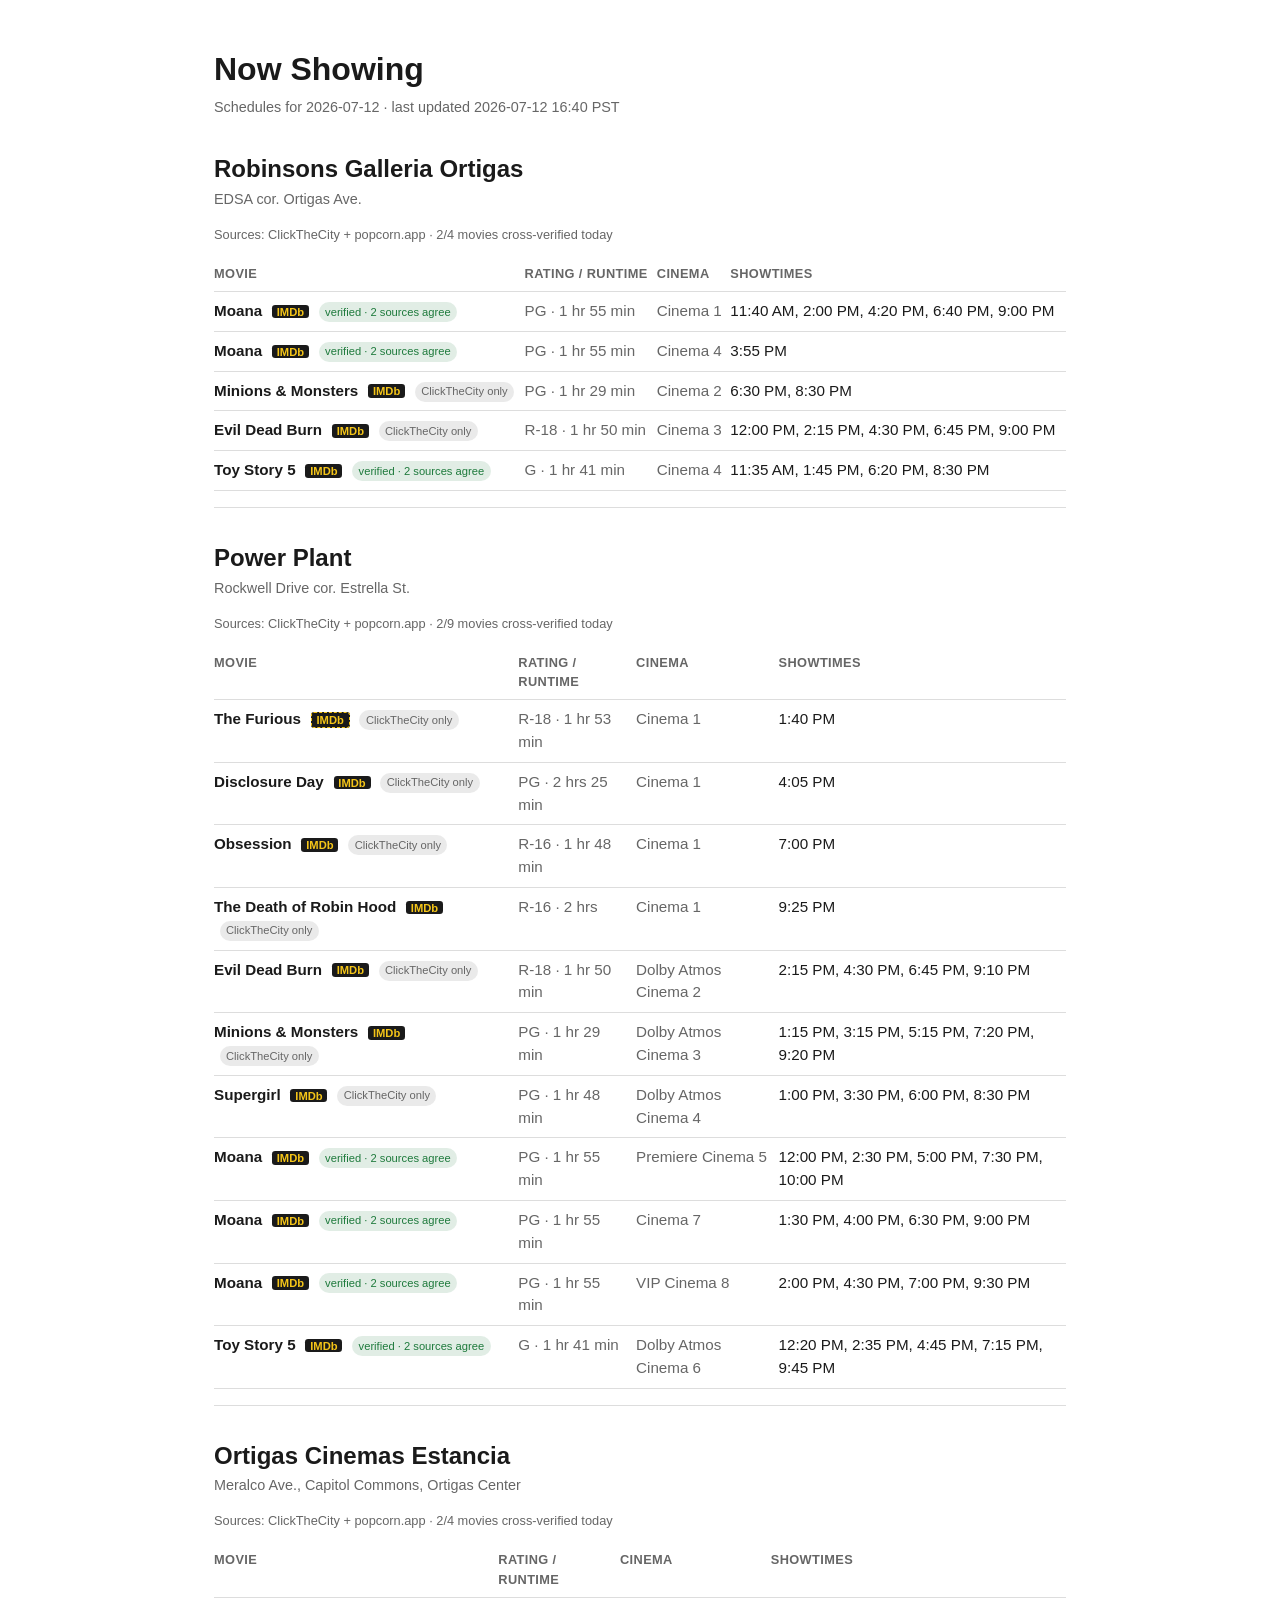
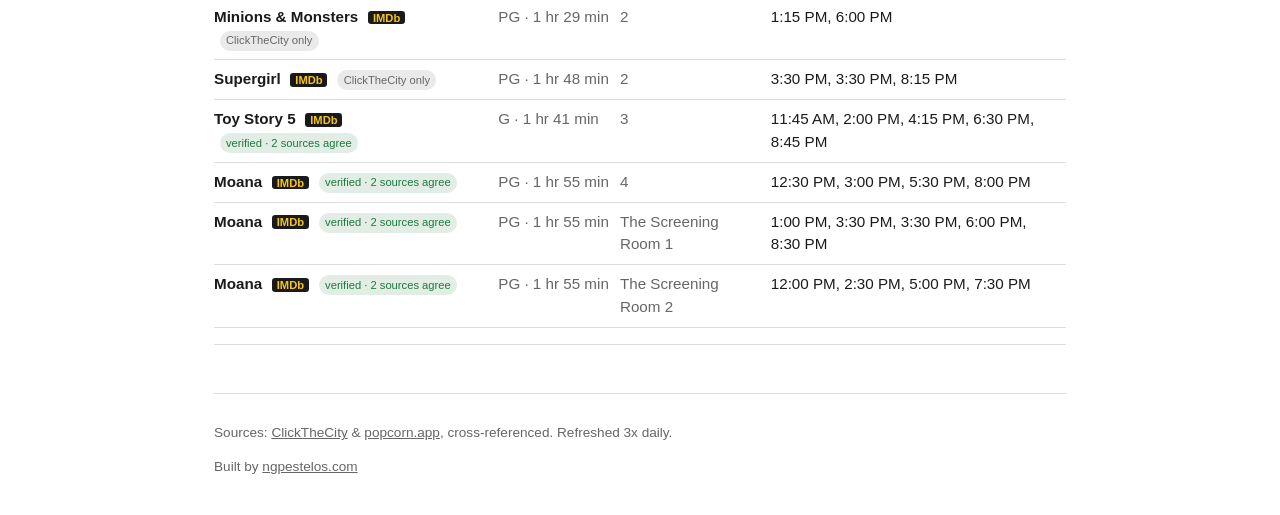
<file: index.html>
<!doctype html>
<html lang="en">
<head>
<meta charset="utf-8">
<meta name="viewport" content="width=device-width, initial-scale=1">
<title>Now Showing — Metro Manila</title>
<link rel="stylesheet" href="style.css">
</head>
<body>
<header>
  <h1>Now Showing</h1>
  <p class="updated">Schedules for 2026-07-12 &middot; last updated 2026-07-12 16:40 PST</p>
</header>
<main>

    <section class="theater">
      <h2>Robinsons Galleria Ortigas</h2>
      <p class="address">EDSA cor. Ortigas Ave.</p>
      <p class="source-note">Sources: ClickTheCity + popcorn.app &middot; 2/4 movies cross-verified today</p>
      <table>
        <thead><tr><th>Movie</th><th>Rating / Runtime</th><th>Cinema</th><th>Showtimes</th></tr></thead>
        <tbody>
        <tr><td class="title" data-label="Movie">Moana <a class="imdb-link" href="https://www.imdb.com/title/tt27419466/" target="_blank" rel="noopener" title="View on IMDb">IMDb</a> <span class="badge badge-verified" title="Upcoming showtimes match on both sources (4 earlier showtimes already passed)">verified &middot; 2 sources agree</span></td><td class="meta" data-label="Rating / Runtime">PG &middot; 1 hr 55 min</td><td class="cinema" data-label="Cinema">Cinema 1</td><td class="showtimes" data-label="Showtimes">11:40 AM, 2:00 PM, 4:20 PM, 6:40 PM, 9:00 PM</td></tr>
<tr><td class="title" data-label="Movie">Moana <a class="imdb-link" href="https://www.imdb.com/title/tt27419466/" target="_blank" rel="noopener" title="View on IMDb">IMDb</a> <span class="badge badge-verified" title="Upcoming showtimes match on both sources (4 earlier showtimes already passed)">verified &middot; 2 sources agree</span></td><td class="meta" data-label="Rating / Runtime">PG &middot; 1 hr 55 min</td><td class="cinema" data-label="Cinema">Cinema 4</td><td class="showtimes" data-label="Showtimes">3:55 PM</td></tr>
<tr><td class="title" data-label="Movie">Minions &amp; Monsters <a class="imdb-link" href="https://www.imdb.com/title/tt32890033/" target="_blank" rel="noopener" title="View on IMDb">IMDb</a> <span class="badge badge-unverified" title="Not listed on popcorn.app">ClickTheCity only</span></td><td class="meta" data-label="Rating / Runtime">PG &middot; 1 hr 29 min</td><td class="cinema" data-label="Cinema">Cinema 2</td><td class="showtimes" data-label="Showtimes">6:30 PM, 8:30 PM</td></tr>
<tr><td class="title" data-label="Movie">Evil Dead Burn <a class="imdb-link" href="https://www.imdb.com/title/tt31170389/" target="_blank" rel="noopener" title="View on IMDb">IMDb</a> <span class="badge badge-unverified" title="Not listed on popcorn.app">ClickTheCity only</span></td><td class="meta" data-label="Rating / Runtime">R-18 &middot; 1 hr 50 min</td><td class="cinema" data-label="Cinema">Cinema 3</td><td class="showtimes" data-label="Showtimes">12:00 PM, 2:15 PM, 4:30 PM, 6:45 PM, 9:00 PM</td></tr>
<tr><td class="title" data-label="Movie">Toy Story 5 <a class="imdb-link" href="https://www.imdb.com/title/tt29355505/" target="_blank" rel="noopener" title="View on IMDb">IMDb</a> <span class="badge badge-verified" title="Upcoming showtimes match on both sources (2 earlier showtimes already passed)">verified &middot; 2 sources agree</span></td><td class="meta" data-label="Rating / Runtime">G &middot; 1 hr 41 min</td><td class="cinema" data-label="Cinema">Cinema 4</td><td class="showtimes" data-label="Showtimes">11:35 AM, 1:45 PM, 6:20 PM, 8:30 PM</td></tr>
        </tbody>
      </table>
      
    </section>
    
    <section class="theater">
      <h2>Power Plant</h2>
      <p class="address">Rockwell Drive cor. Estrella St.</p>
      <p class="source-note">Sources: ClickTheCity + popcorn.app &middot; 2/9 movies cross-verified today</p>
      <table>
        <thead><tr><th>Movie</th><th>Rating / Runtime</th><th>Cinema</th><th>Showtimes</th></tr></thead>
        <tbody>
        <tr><td class="title" data-label="Movie">The Furious <a class="imdb-link imdb-ambiguous" href="https://www.imdb.com/title/tt33311069/" target="_blank" rel="noopener" title="Best guess — multiple IMDb entries share this title">IMDb</a> <span class="badge badge-unverified" title="Not listed on popcorn.app">ClickTheCity only</span></td><td class="meta" data-label="Rating / Runtime">R-18 &middot; 1 hr 53 min</td><td class="cinema" data-label="Cinema">Cinema 1</td><td class="showtimes" data-label="Showtimes">1:40 PM</td></tr>
<tr><td class="title" data-label="Movie">Disclosure Day <a class="imdb-link" href="https://www.imdb.com/title/tt15047880/" target="_blank" rel="noopener" title="View on IMDb">IMDb</a> <span class="badge badge-unverified" title="Not listed on popcorn.app">ClickTheCity only</span></td><td class="meta" data-label="Rating / Runtime">PG &middot; 2 hrs 25 min</td><td class="cinema" data-label="Cinema">Cinema 1</td><td class="showtimes" data-label="Showtimes">4:05 PM</td></tr>
<tr><td class="title" data-label="Movie">Obsession <a class="imdb-link" href="https://www.imdb.com/title/tt37287335/" target="_blank" rel="noopener" title="View on IMDb">IMDb</a> <span class="badge badge-unverified" title="Not listed on popcorn.app">ClickTheCity only</span></td><td class="meta" data-label="Rating / Runtime">R-16 &middot; 1 hr 48 min</td><td class="cinema" data-label="Cinema">Cinema 1</td><td class="showtimes" data-label="Showtimes">7:00 PM</td></tr>
<tr><td class="title" data-label="Movie">The Death of Robin Hood <a class="imdb-link" href="https://www.imdb.com/title/tt32273171/" target="_blank" rel="noopener" title="View on IMDb">IMDb</a> <span class="badge badge-unverified" title="Not listed on popcorn.app">ClickTheCity only</span></td><td class="meta" data-label="Rating / Runtime">R-16 &middot; 2 hrs</td><td class="cinema" data-label="Cinema">Cinema 1</td><td class="showtimes" data-label="Showtimes">9:25 PM</td></tr>
<tr><td class="title" data-label="Movie">Evil Dead Burn <a class="imdb-link" href="https://www.imdb.com/title/tt31170389/" target="_blank" rel="noopener" title="View on IMDb">IMDb</a> <span class="badge badge-unverified" title="Not listed on popcorn.app">ClickTheCity only</span></td><td class="meta" data-label="Rating / Runtime">R-18 &middot; 1 hr 50 min</td><td class="cinema" data-label="Cinema">Dolby Atmos Cinema 2</td><td class="showtimes" data-label="Showtimes">2:15 PM, 4:30 PM, 6:45 PM, 9:10 PM</td></tr>
<tr><td class="title" data-label="Movie">Minions &amp; Monsters <a class="imdb-link" href="https://www.imdb.com/title/tt32890033/" target="_blank" rel="noopener" title="View on IMDb">IMDb</a> <span class="badge badge-unverified" title="Not listed on popcorn.app">ClickTheCity only</span></td><td class="meta" data-label="Rating / Runtime">PG &middot; 1 hr 29 min</td><td class="cinema" data-label="Cinema">Dolby Atmos Cinema 3</td><td class="showtimes" data-label="Showtimes">1:15 PM, 3:15 PM, 5:15 PM, 7:20 PM, 9:20 PM</td></tr>
<tr><td class="title" data-label="Movie">Supergirl <a class="imdb-link" href="https://www.imdb.com/title/tt8814476/" target="_blank" rel="noopener" title="View on IMDb">IMDb</a> <span class="badge badge-unverified" title="Not listed on popcorn.app">ClickTheCity only</span></td><td class="meta" data-label="Rating / Runtime">PG &middot; 1 hr 48 min</td><td class="cinema" data-label="Cinema">Dolby Atmos Cinema 4</td><td class="showtimes" data-label="Showtimes">1:00 PM, 3:30 PM, 6:00 PM, 8:30 PM</td></tr>
<tr><td class="title" data-label="Movie">Moana <a class="imdb-link" href="https://www.imdb.com/title/tt27419466/" target="_blank" rel="noopener" title="View on IMDb">IMDb</a> <span class="badge badge-verified" title="Upcoming showtimes match on both sources (6 earlier showtimes already passed)">verified &middot; 2 sources agree</span></td><td class="meta" data-label="Rating / Runtime">PG &middot; 1 hr 55 min</td><td class="cinema" data-label="Cinema">Premiere Cinema 5</td><td class="showtimes" data-label="Showtimes">12:00 PM, 2:30 PM, 5:00 PM, 7:30 PM, 10:00 PM</td></tr>
<tr><td class="title" data-label="Movie">Moana <a class="imdb-link" href="https://www.imdb.com/title/tt27419466/" target="_blank" rel="noopener" title="View on IMDb">IMDb</a> <span class="badge badge-verified" title="Upcoming showtimes match on both sources (6 earlier showtimes already passed)">verified &middot; 2 sources agree</span></td><td class="meta" data-label="Rating / Runtime">PG &middot; 1 hr 55 min</td><td class="cinema" data-label="Cinema">Cinema 7</td><td class="showtimes" data-label="Showtimes">1:30 PM, 4:00 PM, 6:30 PM, 9:00 PM</td></tr>
<tr><td class="title" data-label="Movie">Moana <a class="imdb-link" href="https://www.imdb.com/title/tt27419466/" target="_blank" rel="noopener" title="View on IMDb">IMDb</a> <span class="badge badge-verified" title="Upcoming showtimes match on both sources (6 earlier showtimes already passed)">verified &middot; 2 sources agree</span></td><td class="meta" data-label="Rating / Runtime">PG &middot; 1 hr 55 min</td><td class="cinema" data-label="Cinema">VIP Cinema 8</td><td class="showtimes" data-label="Showtimes">2:00 PM, 4:30 PM, 7:00 PM, 9:30 PM</td></tr>
<tr><td class="title" data-label="Movie">Toy Story 5 <a class="imdb-link" href="https://www.imdb.com/title/tt29355505/" target="_blank" rel="noopener" title="View on IMDb">IMDb</a> <span class="badge badge-verified" title="Upcoming showtimes match on both sources (2 earlier showtimes already passed)">verified &middot; 2 sources agree</span></td><td class="meta" data-label="Rating / Runtime">G &middot; 1 hr 41 min</td><td class="cinema" data-label="Cinema">Dolby Atmos Cinema 6</td><td class="showtimes" data-label="Showtimes">12:20 PM, 2:35 PM, 4:45 PM, 7:15 PM, 9:45 PM</td></tr>
        </tbody>
      </table>
      
    </section>
    
    <section class="theater">
      <h2>Ortigas Cinemas Estancia</h2>
      <p class="address">Meralco Ave., Capitol Commons, Ortigas Center</p>
      <p class="source-note">Sources: ClickTheCity + popcorn.app &middot; 2/4 movies cross-verified today</p>
      <table>
        <thead><tr><th>Movie</th><th>Rating / Runtime</th><th>Cinema</th><th>Showtimes</th></tr></thead>
        <tbody>
        <tr><td class="title" data-label="Movie">Minions &amp; Monsters <a class="imdb-link" href="https://www.imdb.com/title/tt32890033/" target="_blank" rel="noopener" title="View on IMDb">IMDb</a> <span class="badge badge-unverified" title="Not listed on popcorn.app">ClickTheCity only</span></td><td class="meta" data-label="Rating / Runtime">PG &middot; 1 hr 29 min</td><td class="cinema" data-label="Cinema">2</td><td class="showtimes" data-label="Showtimes">1:15 PM, 6:00 PM</td></tr>
<tr><td class="title" data-label="Movie">Supergirl <a class="imdb-link" href="https://www.imdb.com/title/tt8814476/" target="_blank" rel="noopener" title="View on IMDb">IMDb</a> <span class="badge badge-unverified" title="Not listed on popcorn.app">ClickTheCity only</span></td><td class="meta" data-label="Rating / Runtime">PG &middot; 1 hr 48 min</td><td class="cinema" data-label="Cinema">2</td><td class="showtimes" data-label="Showtimes">3:30 PM, 3:30 PM, 8:15 PM</td></tr>
<tr><td class="title" data-label="Movie">Toy Story 5 <a class="imdb-link" href="https://www.imdb.com/title/tt29355505/" target="_blank" rel="noopener" title="View on IMDb">IMDb</a> <span class="badge badge-verified" title="Upcoming showtimes match on both sources (3 earlier showtimes already passed)">verified &middot; 2 sources agree</span></td><td class="meta" data-label="Rating / Runtime">G &middot; 1 hr 41 min</td><td class="cinema" data-label="Cinema">3</td><td class="showtimes" data-label="Showtimes">11:45 AM, 2:00 PM, 4:15 PM, 6:30 PM, 8:45 PM</td></tr>
<tr><td class="title" data-label="Movie">Moana <a class="imdb-link" href="https://www.imdb.com/title/tt27419466/" target="_blank" rel="noopener" title="View on IMDb">IMDb</a> <span class="badge badge-verified" title="Upcoming showtimes match on both sources (6 earlier showtimes already passed)">verified &middot; 2 sources agree</span></td><td class="meta" data-label="Rating / Runtime">PG &middot; 1 hr 55 min</td><td class="cinema" data-label="Cinema">4</td><td class="showtimes" data-label="Showtimes">12:30 PM, 3:00 PM, 5:30 PM, 8:00 PM</td></tr>
<tr><td class="title" data-label="Movie">Moana <a class="imdb-link" href="https://www.imdb.com/title/tt27419466/" target="_blank" rel="noopener" title="View on IMDb">IMDb</a> <span class="badge badge-verified" title="Upcoming showtimes match on both sources (6 earlier showtimes already passed)">verified &middot; 2 sources agree</span></td><td class="meta" data-label="Rating / Runtime">PG &middot; 1 hr 55 min</td><td class="cinema" data-label="Cinema">The Screening Room 1</td><td class="showtimes" data-label="Showtimes">1:00 PM, 3:30 PM, 3:30 PM, 6:00 PM, 8:30 PM</td></tr>
<tr><td class="title" data-label="Movie">Moana <a class="imdb-link" href="https://www.imdb.com/title/tt27419466/" target="_blank" rel="noopener" title="View on IMDb">IMDb</a> <span class="badge badge-verified" title="Upcoming showtimes match on both sources (6 earlier showtimes already passed)">verified &middot; 2 sources agree</span></td><td class="meta" data-label="Rating / Runtime">PG &middot; 1 hr 55 min</td><td class="cinema" data-label="Cinema">The Screening Room 2</td><td class="showtimes" data-label="Showtimes">12:00 PM, 2:30 PM, 5:00 PM, 7:30 PM</td></tr>
        </tbody>
      </table>
      
    </section>
    
</main>
<footer>
  <p>Sources: <a href="https://clickthecity.com">ClickTheCity</a> &amp; <a href="https://www.popcorn.app">popcorn.app</a>, cross-referenced. Refreshed 3x daily.</p>
  <p>Built by <a href="https://ngpestelos.com">ngpestelos.com</a></p>
</footer>
</body>
</html>
</file>
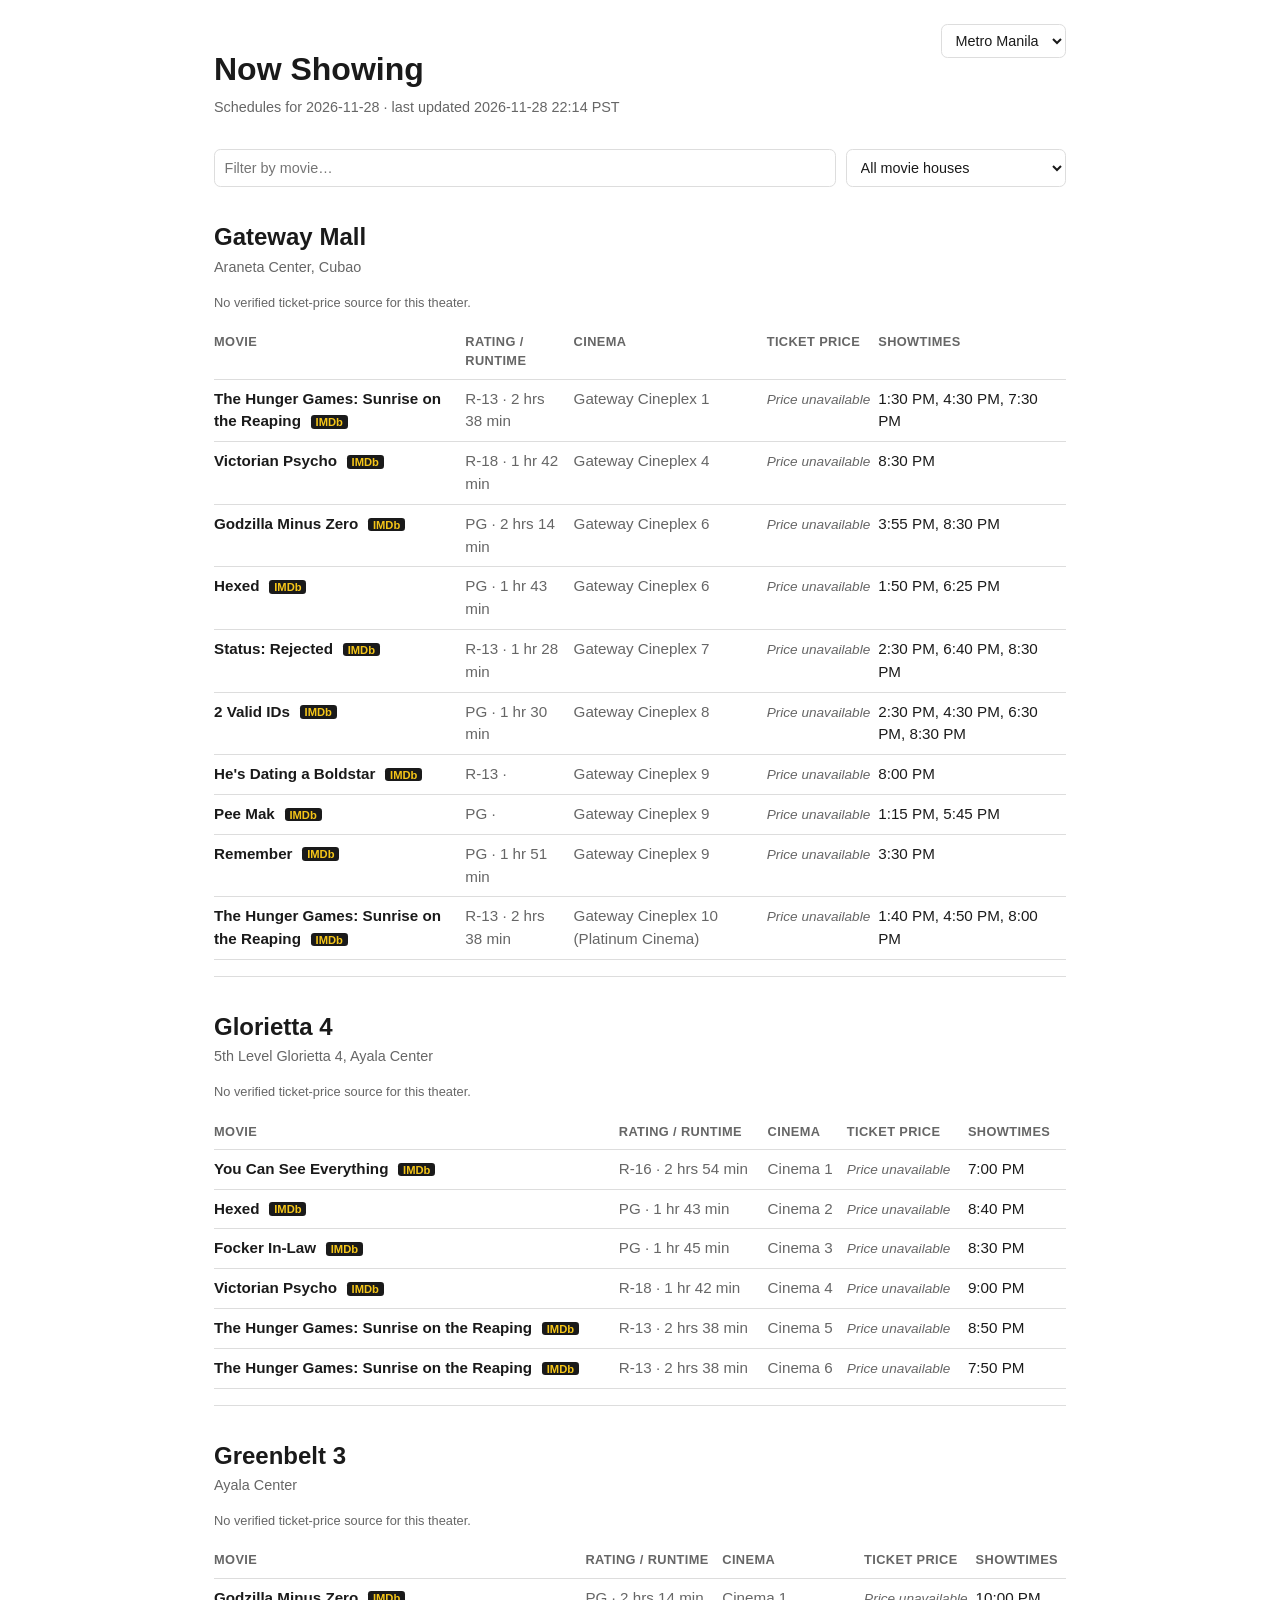
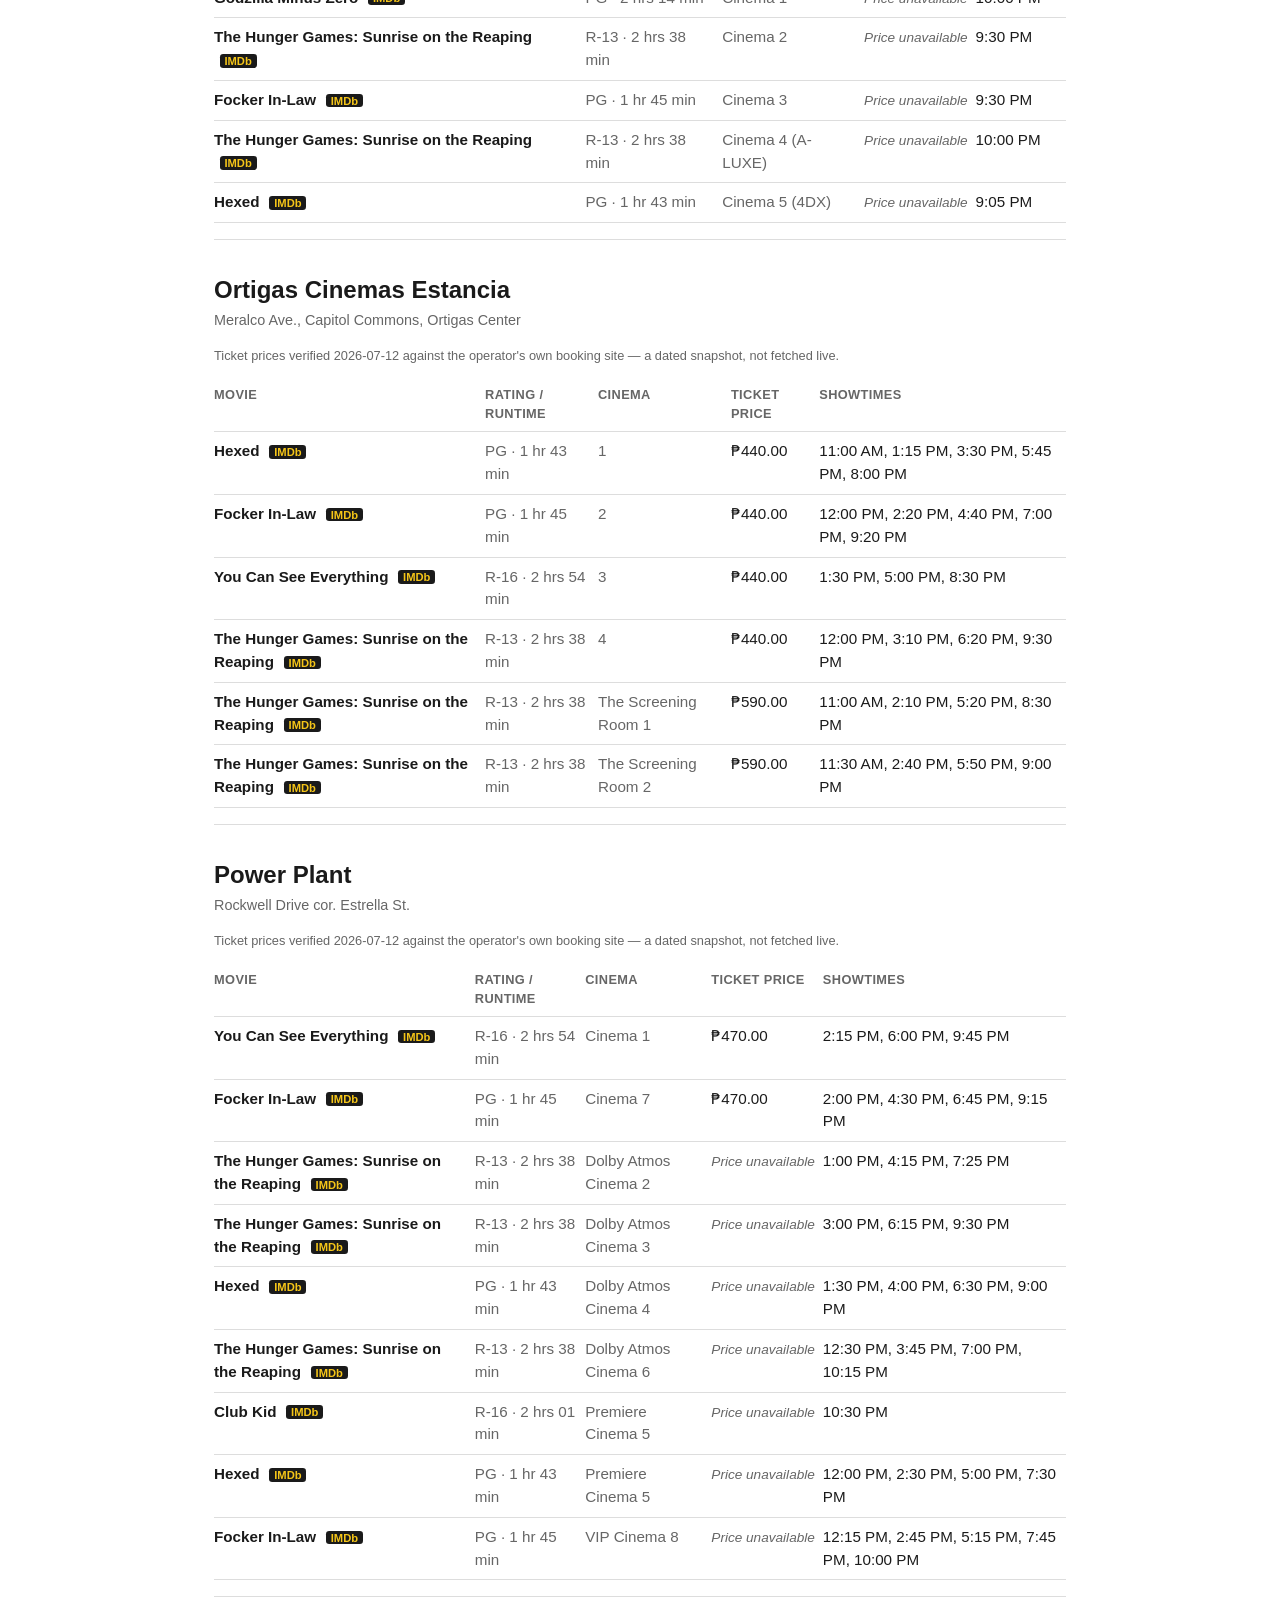
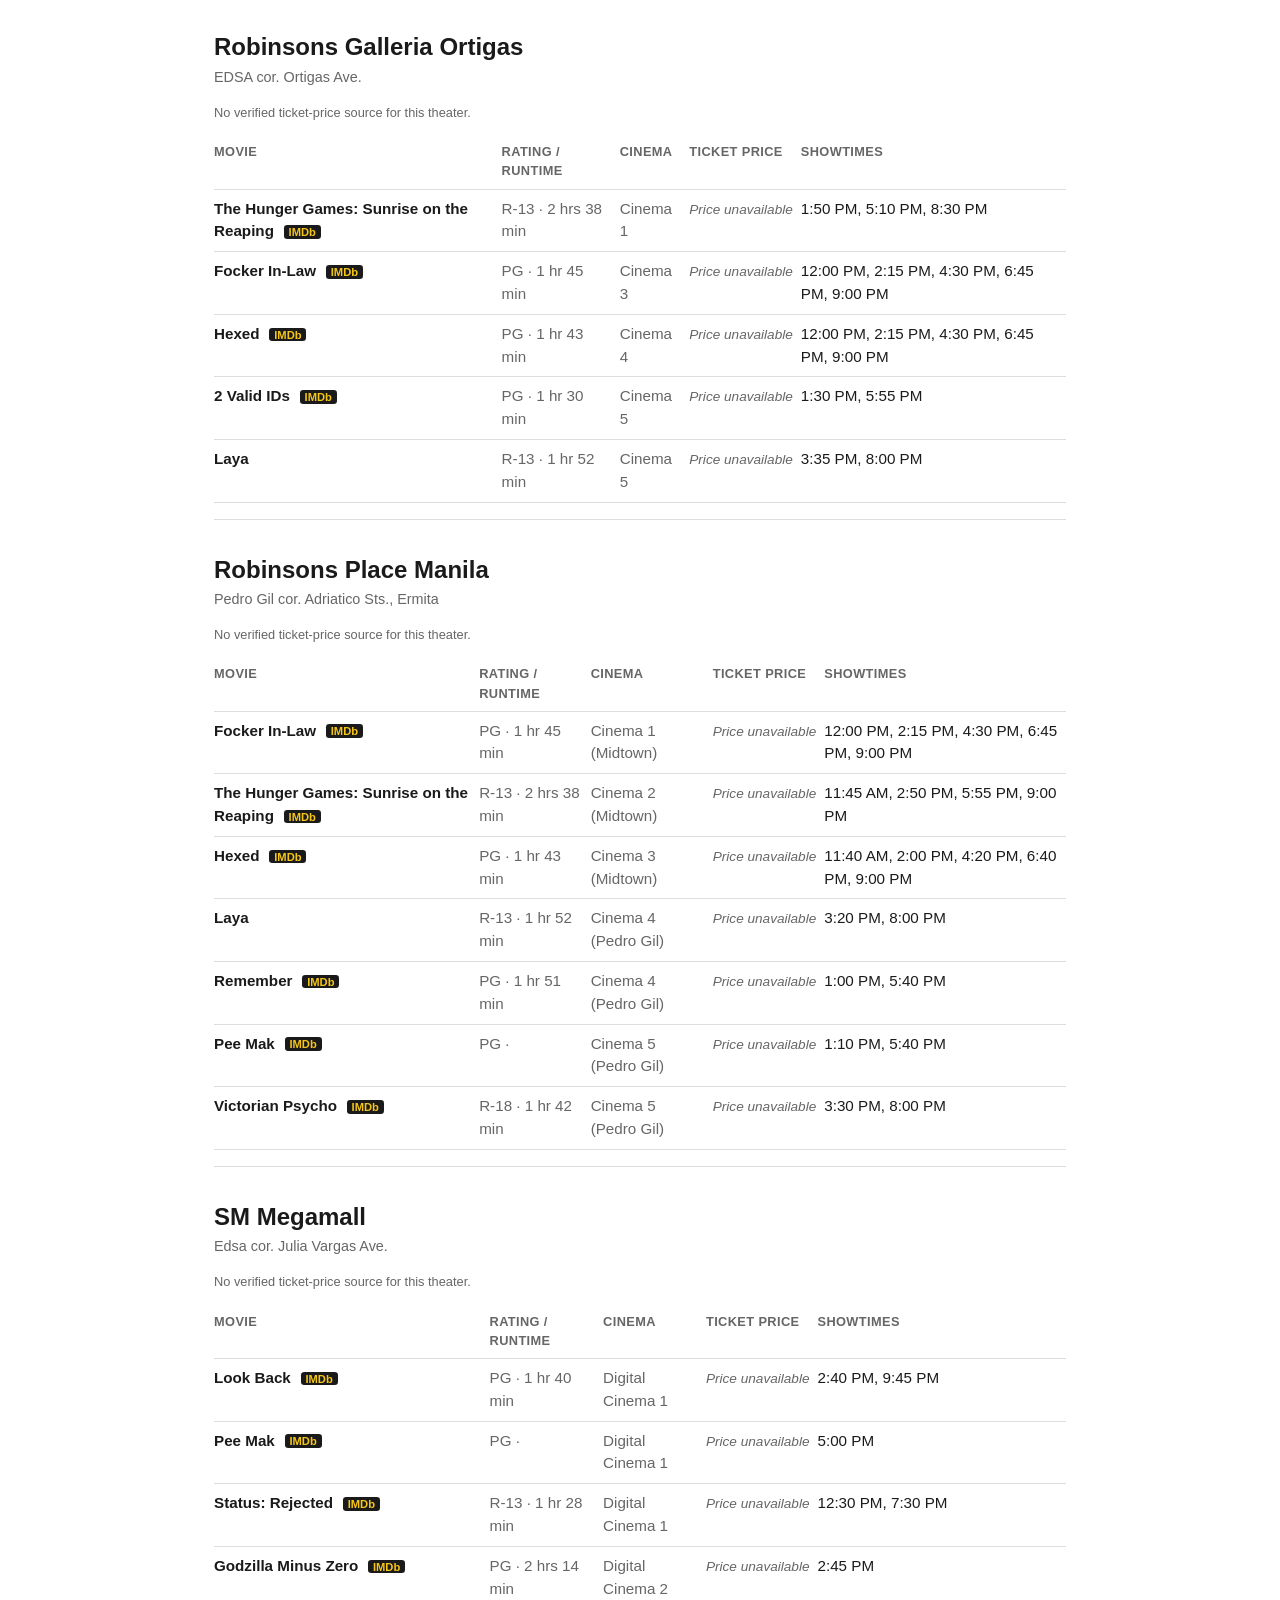
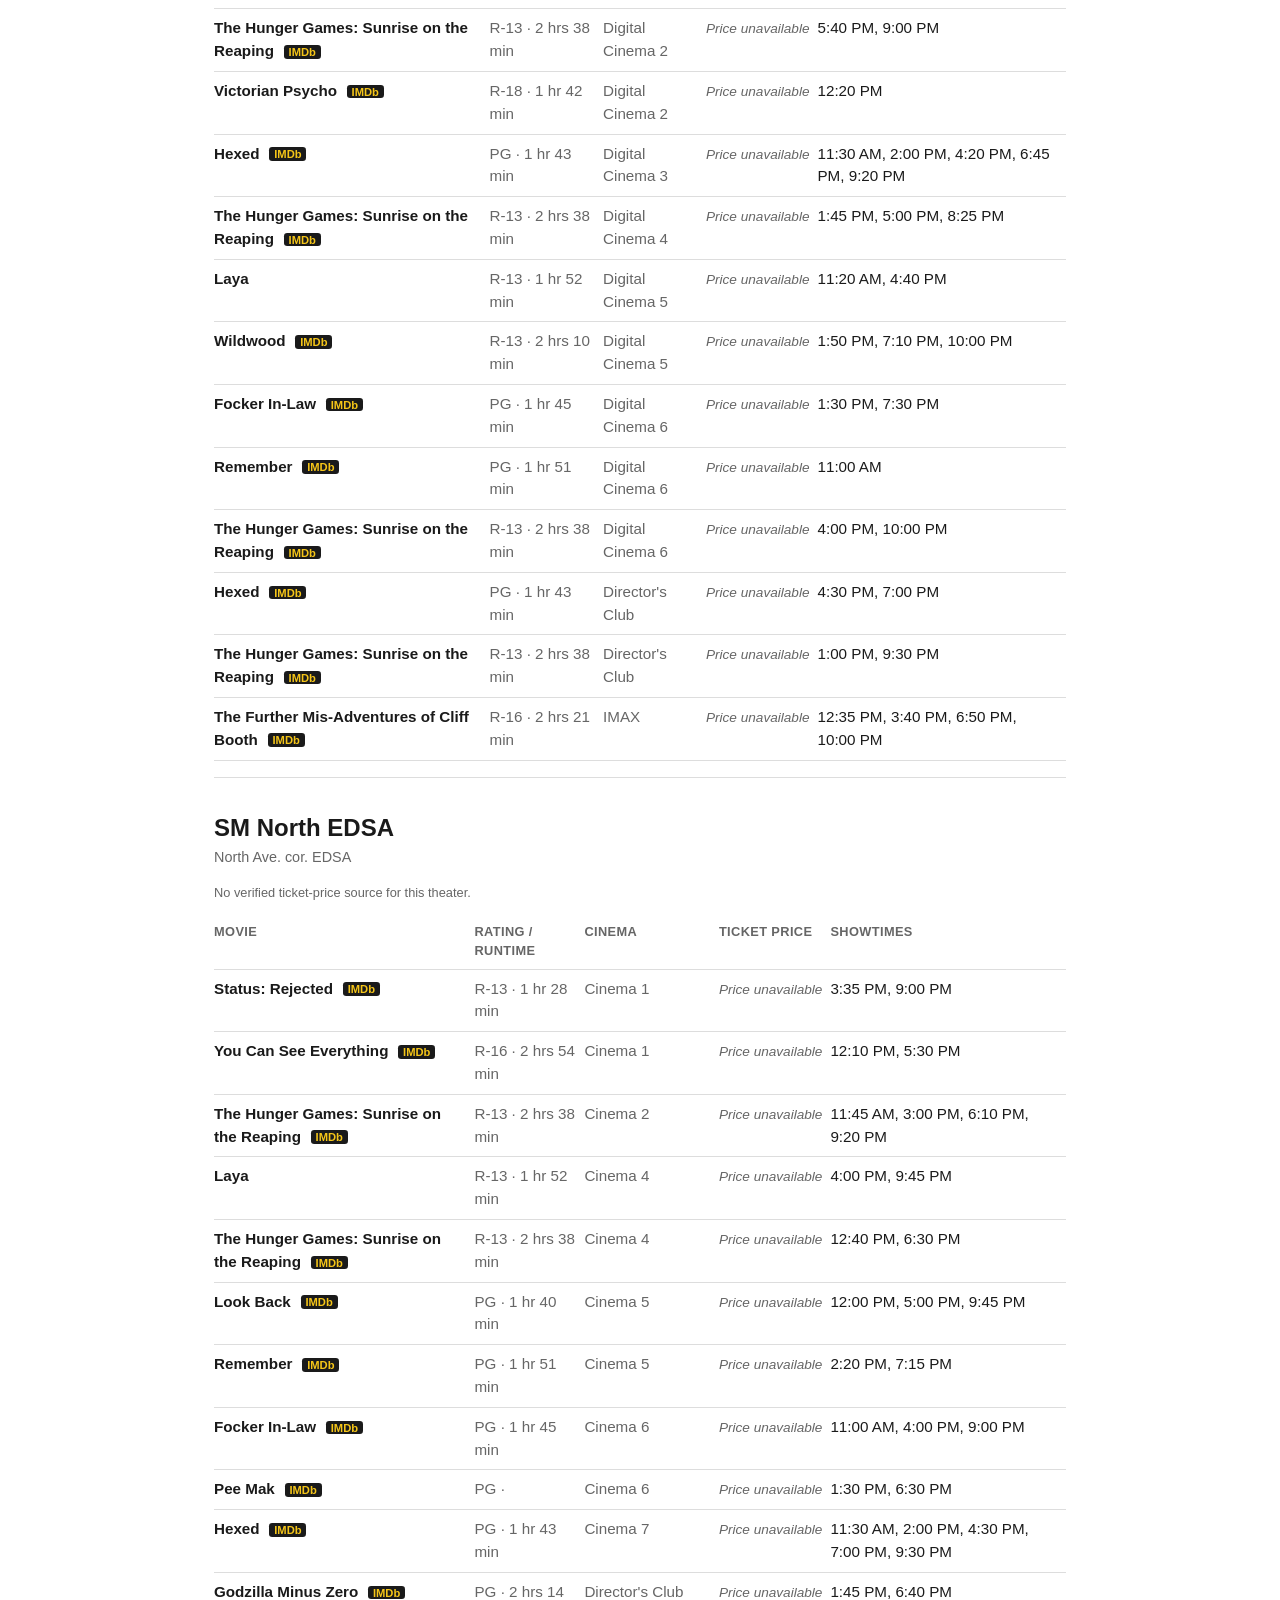
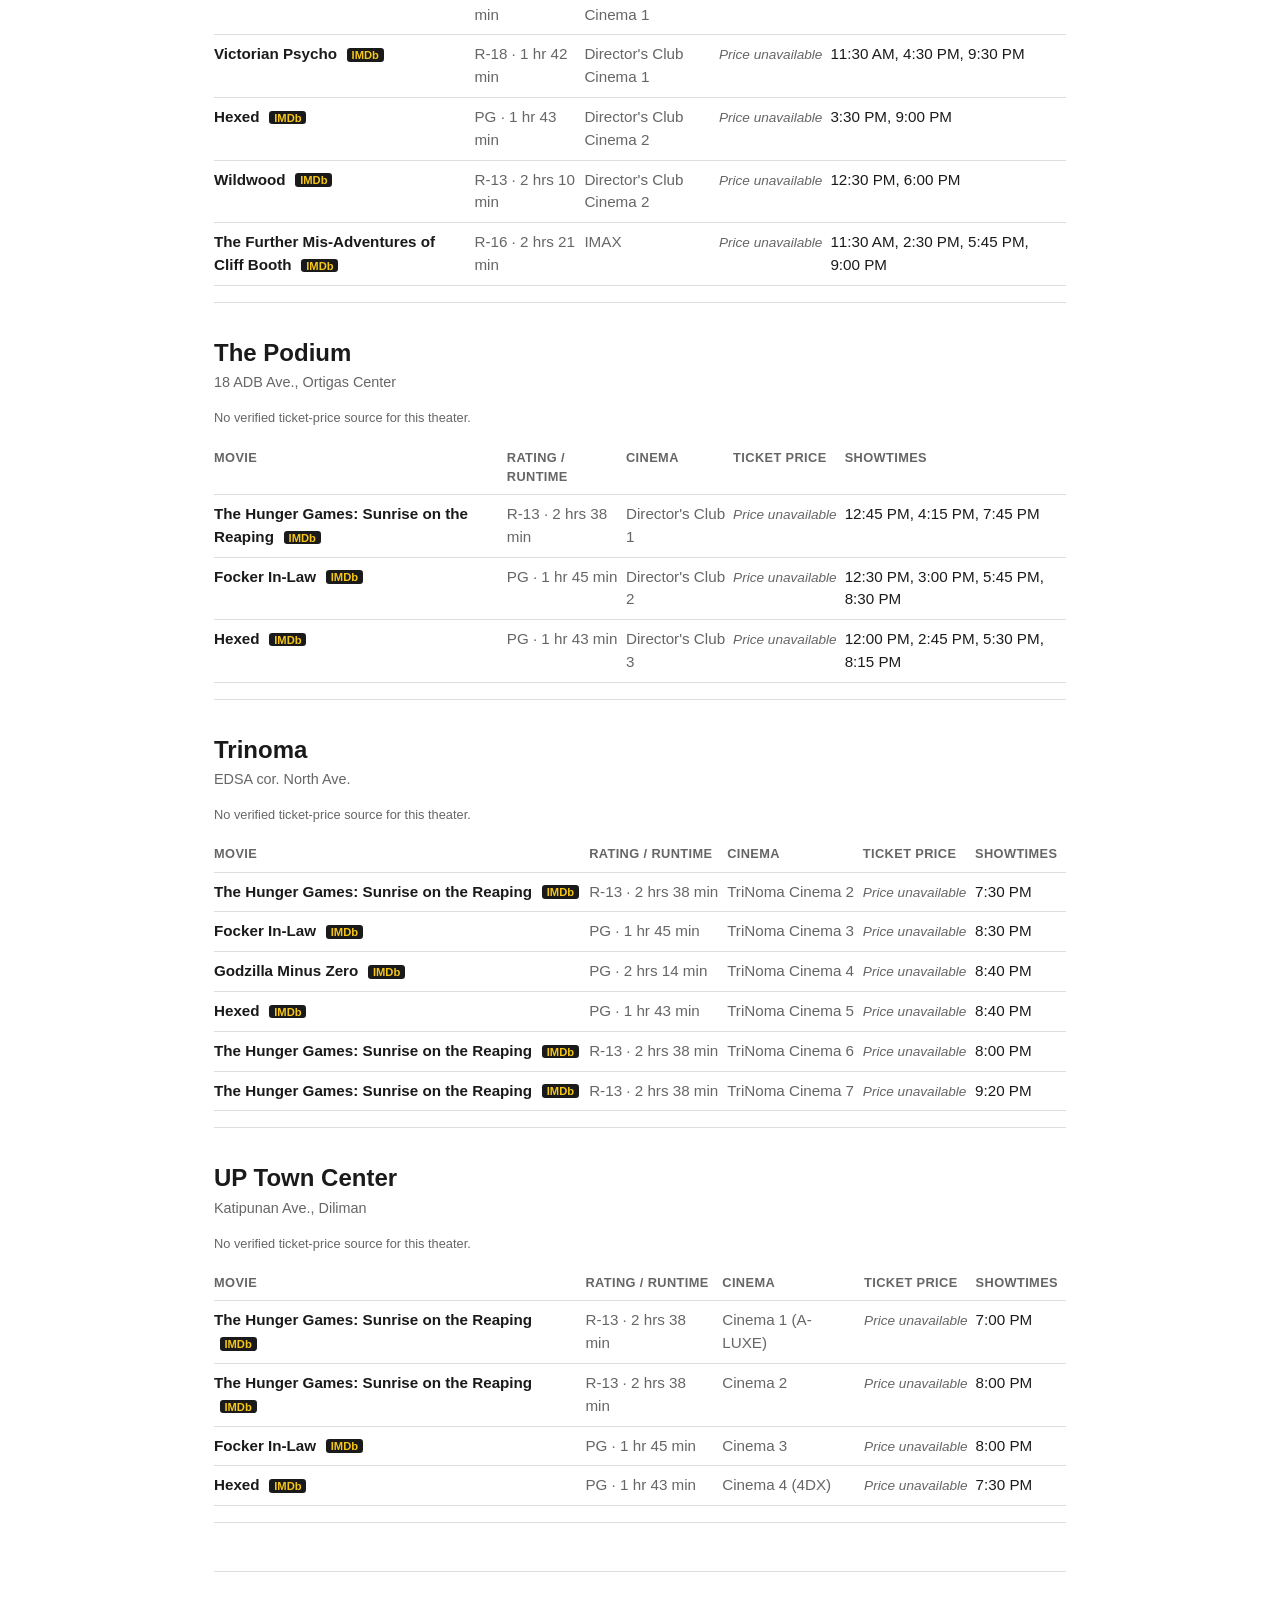
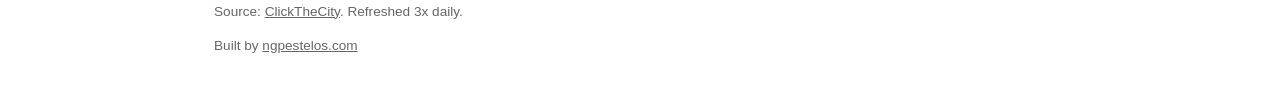
<file: public/index.html>
<!doctype html>
<html lang="en">
<head>
<meta charset="utf-8">
<meta name="viewport" content="width=device-width, initial-scale=1">
<title>Now Showing — Metro Manila &amp; Iloilo</title>
<link rel="stylesheet" href="style.css">
</head>
<body>
<header class="site-header">
  <div class="header-text">
    <h1>Now Showing</h1>
    <p class="updated">Schedules for 2026-11-28 &middot; last updated 2026-11-28 22:14 PST</p>
  </div>
  <label class="city-filter">
    <span class="visually-hidden">City</span>
    <select id="city-filter" aria-label="Filter by city">
      <option value="metro-manila">Metro Manila</option>
<option value="iloilo">Iloilo</option>
    </select>
  </label>
</header>
<div class="filters">
  <input type="search" id="movie-filter" placeholder="Filter by movie&hellip;" aria-label="Filter by movie">
  <select id="cinema-filter" aria-label="Filter by movie house">
    <option value="">All movie houses</option>
    <option value="Festive Walk Iloilo" data-city="iloilo">Festive Walk Iloilo</option>
<option value="Gateway Mall" data-city="metro-manila">Gateway Mall</option>
<option value="Glorietta 4" data-city="metro-manila">Glorietta 4</option>
<option value="Greenbelt 3" data-city="metro-manila">Greenbelt 3</option>
<option value="Ortigas Cinemas Estancia" data-city="metro-manila">Ortigas Cinemas Estancia</option>
<option value="Power Plant" data-city="metro-manila">Power Plant</option>
<option value="Robinsons Galleria Ortigas" data-city="metro-manila">Robinsons Galleria Ortigas</option>
<option value="Robinsons Place Iloilo" data-city="iloilo">Robinsons Place Iloilo</option>
<option value="Robinsons Place Jaro" data-city="iloilo">Robinsons Place Jaro</option>
<option value="Robinsons Place Manila" data-city="metro-manila">Robinsons Place Manila</option>
<option value="SM City Iloilo" data-city="iloilo">SM City Iloilo</option>
<option value="SM Megamall" data-city="metro-manila">SM Megamall</option>
<option value="SM North EDSA" data-city="metro-manila">SM North EDSA</option>
<option value="The Podium" data-city="metro-manila">The Podium</option>
<option value="Trinoma" data-city="metro-manila">Trinoma</option>
<option value="UP Town Center" data-city="metro-manila">UP Town Center</option>
<option value="Vista Mall Iloilo" data-city="iloilo">Vista Mall Iloilo</option>
  </select>
</div>
<p id="no-results" hidden>No showings match your filters.</p>
<main>

    <section class="theater" data-theater="Festive Walk Iloilo" data-city="iloilo">
      <h2>Festive Walk Iloilo</h2>
      <p class="address">Megaworld Boulevard, Iloilo Business Park, Mandurriao</p>
      <p class="source-note">No verified ticket-price source for this theater.</p>
      <table>
        <thead><tr><th>Movie</th><th>Rating / Runtime</th><th>Cinema</th><th>Ticket Price</th><th>Showtimes</th></tr></thead>
        <tbody>
        <tr data-title="laya" data-cinema="festive walk cinema 1"><td class="title" data-label="Movie">Laya</td><td class="meta" data-label="Rating / Runtime">R-13 &middot; 1 hr 52 min</td><td class="cinema" data-label="Cinema">Festive Walk Cinema 1</td><td class="price" data-label="Ticket Price"><span class="price-unavailable" title="No verified price source for this theater/room tier">Price unavailable</span></td><td class="showtimes" data-label="Showtimes">3:45 PM</td></tr>
<tr data-title="the hunger games: sunrise on the reaping" data-cinema="festive walk cinema 1"><td class="title" data-label="Movie">The Hunger Games: Sunrise on the Reaping <a class="imdb-link" href="https://www.imdb.com/title/tt32558705/" target="_blank" rel="noopener" title="View on IMDb">IMDb</a></td><td class="meta" data-label="Rating / Runtime">R-13 &middot; 2 hrs 38 min</td><td class="cinema" data-label="Cinema">Festive Walk Cinema 1</td><td class="price" data-label="Ticket Price"><span class="price-unavailable" title="No verified price source for this theater/room tier">Price unavailable</span></td><td class="showtimes" data-label="Showtimes">12:30 PM, 6:30 PM</td></tr>
<tr data-title="focker in-law" data-cinema="festive walk cinema 2"><td class="title" data-label="Movie">Focker In-Law <a class="imdb-link" href="https://www.imdb.com/title/tt34966140/" target="_blank" rel="noopener" title="View on IMDb">IMDb</a></td><td class="meta" data-label="Rating / Runtime">PG &middot; 1 hr 45 min</td><td class="cinema" data-label="Cinema">Festive Walk Cinema 2</td><td class="price" data-label="Ticket Price"><span class="price-unavailable" title="No verified price source for this theater/room tier">Price unavailable</span></td><td class="showtimes" data-label="Showtimes">12:30 PM, 5:00 PM</td></tr>
<tr data-title="victorian psycho" data-cinema="festive walk cinema 2"><td class="title" data-label="Movie">Victorian Psycho <a class="imdb-link" href="https://www.imdb.com/title/tt34374553/" target="_blank" rel="noopener" title="View on IMDb">IMDb</a></td><td class="meta" data-label="Rating / Runtime">R-18 &middot; 1 hr 42 min</td><td class="cinema" data-label="Cinema">Festive Walk Cinema 2</td><td class="price" data-label="Ticket Price"><span class="price-unavailable" title="No verified price source for this theater/room tier">Price unavailable</span></td><td class="showtimes" data-label="Showtimes">2:45 PM, 7:15 PM</td></tr>
<tr data-title="hexed" data-cinema="festive walk cinema 3"><td class="title" data-label="Movie">Hexed <a class="imdb-link" href="https://www.imdb.com/title/tt38077943/" target="_blank" rel="noopener" title="View on IMDb">IMDb</a></td><td class="meta" data-label="Rating / Runtime">PG &middot; 1 hr 43 min</td><td class="cinema" data-label="Cinema">Festive Walk Cinema 3</td><td class="price" data-label="Ticket Price"><span class="price-unavailable" title="No verified price source for this theater/room tier">Price unavailable</span></td><td class="showtimes" data-label="Showtimes">1:15 PM, 3:30 PM, 6:30 PM</td></tr>
<tr data-title="the hunger games: sunrise on the reaping" data-cinema="festive walk vip cinema 4"><td class="title" data-label="Movie">The Hunger Games: Sunrise on the Reaping <a class="imdb-link" href="https://www.imdb.com/title/tt32558705/" target="_blank" rel="noopener" title="View on IMDb">IMDb</a></td><td class="meta" data-label="Rating / Runtime">R-13 &middot; 2 hrs 38 min</td><td class="cinema" data-label="Cinema">Festive Walk VIP Cinema 4</td><td class="price" data-label="Ticket Price"><span class="price-unavailable" title="No verified price source for this theater/room tier">Price unavailable</span></td><td class="showtimes" data-label="Showtimes">1:00 PM, 4:00 PM, 7:00 PM</td></tr>
        </tbody>
      </table>
    </section>
    
    <section class="theater" data-theater="Gateway Mall" data-city="metro-manila">
      <h2>Gateway Mall</h2>
      <p class="address">Araneta Center, Cubao</p>
      <p class="source-note">No verified ticket-price source for this theater.</p>
      <table>
        <thead><tr><th>Movie</th><th>Rating / Runtime</th><th>Cinema</th><th>Ticket Price</th><th>Showtimes</th></tr></thead>
        <tbody>
        <tr data-title="the hunger games: sunrise on the reaping" data-cinema="gateway cineplex 1"><td class="title" data-label="Movie">The Hunger Games: Sunrise on the Reaping <a class="imdb-link" href="https://www.imdb.com/title/tt32558705/" target="_blank" rel="noopener" title="View on IMDb">IMDb</a></td><td class="meta" data-label="Rating / Runtime">R-13 &middot; 2 hrs 38 min</td><td class="cinema" data-label="Cinema">Gateway Cineplex 1</td><td class="price" data-label="Ticket Price"><span class="price-unavailable" title="No verified price source for this theater/room tier">Price unavailable</span></td><td class="showtimes" data-label="Showtimes">1:30 PM, 4:30 PM, 7:30 PM</td></tr>
<tr data-title="victorian psycho" data-cinema="gateway cineplex 4"><td class="title" data-label="Movie">Victorian Psycho <a class="imdb-link" href="https://www.imdb.com/title/tt34374553/" target="_blank" rel="noopener" title="View on IMDb">IMDb</a></td><td class="meta" data-label="Rating / Runtime">R-18 &middot; 1 hr 42 min</td><td class="cinema" data-label="Cinema">Gateway Cineplex 4</td><td class="price" data-label="Ticket Price"><span class="price-unavailable" title="No verified price source for this theater/room tier">Price unavailable</span></td><td class="showtimes" data-label="Showtimes">8:30 PM</td></tr>
<tr data-title="godzilla minus zero" data-cinema="gateway cineplex 6"><td class="title" data-label="Movie">Godzilla Minus Zero <a class="imdb-link" href="https://www.imdb.com/title/tt34384661/" target="_blank" rel="noopener" title="View on IMDb">IMDb</a></td><td class="meta" data-label="Rating / Runtime">PG &middot; 2 hrs 14 min</td><td class="cinema" data-label="Cinema">Gateway Cineplex 6</td><td class="price" data-label="Ticket Price"><span class="price-unavailable" title="No verified price source for this theater/room tier">Price unavailable</span></td><td class="showtimes" data-label="Showtimes">3:55 PM, 8:30 PM</td></tr>
<tr data-title="hexed" data-cinema="gateway cineplex 6"><td class="title" data-label="Movie">Hexed <a class="imdb-link" href="https://www.imdb.com/title/tt38077943/" target="_blank" rel="noopener" title="View on IMDb">IMDb</a></td><td class="meta" data-label="Rating / Runtime">PG &middot; 1 hr 43 min</td><td class="cinema" data-label="Cinema">Gateway Cineplex 6</td><td class="price" data-label="Ticket Price"><span class="price-unavailable" title="No verified price source for this theater/room tier">Price unavailable</span></td><td class="showtimes" data-label="Showtimes">1:50 PM, 6:25 PM</td></tr>
<tr data-title="status: rejected" data-cinema="gateway cineplex 7"><td class="title" data-label="Movie">Status: Rejected <a class="imdb-link" href="https://www.imdb.com/title/tt44862514/" target="_blank" rel="noopener" title="View on IMDb">IMDb</a></td><td class="meta" data-label="Rating / Runtime">R-13 &middot; 1 hr 28 min</td><td class="cinema" data-label="Cinema">Gateway Cineplex 7</td><td class="price" data-label="Ticket Price"><span class="price-unavailable" title="No verified price source for this theater/room tier">Price unavailable</span></td><td class="showtimes" data-label="Showtimes">2:30 PM, 6:40 PM, 8:30 PM</td></tr>
<tr data-title="2 valid ids" data-cinema="gateway cineplex 8"><td class="title" data-label="Movie">2 Valid IDs <a class="imdb-link" href="https://www.imdb.com/title/tt43807653/" target="_blank" rel="noopener" title="View on IMDb">IMDb</a></td><td class="meta" data-label="Rating / Runtime">PG &middot; 1 hr 30 min</td><td class="cinema" data-label="Cinema">Gateway Cineplex 8</td><td class="price" data-label="Ticket Price"><span class="price-unavailable" title="No verified price source for this theater/room tier">Price unavailable</span></td><td class="showtimes" data-label="Showtimes">2:30 PM, 4:30 PM, 6:30 PM, 8:30 PM</td></tr>
<tr data-title="he&#x27;s dating a boldstar" data-cinema="gateway cineplex 9"><td class="title" data-label="Movie">He&#x27;s Dating a Boldstar <a class="imdb-link" href="https://www.imdb.com/title/tt46669056/" target="_blank" rel="noopener" title="View on IMDb">IMDb</a></td><td class="meta" data-label="Rating / Runtime">R-13 &middot; </td><td class="cinema" data-label="Cinema">Gateway Cineplex 9</td><td class="price" data-label="Ticket Price"><span class="price-unavailable" title="No verified price source for this theater/room tier">Price unavailable</span></td><td class="showtimes" data-label="Showtimes">8:00 PM</td></tr>
<tr data-title="pee mak" data-cinema="gateway cineplex 9"><td class="title" data-label="Movie">Pee Mak <a class="imdb-link" href="https://www.imdb.com/title/tt44112588/" target="_blank" rel="noopener" title="View on IMDb">IMDb</a></td><td class="meta" data-label="Rating / Runtime">PG &middot; </td><td class="cinema" data-label="Cinema">Gateway Cineplex 9</td><td class="price" data-label="Ticket Price"><span class="price-unavailable" title="No verified price source for this theater/room tier">Price unavailable</span></td><td class="showtimes" data-label="Showtimes">1:15 PM, 5:45 PM</td></tr>
<tr data-title="remember" data-cinema="gateway cineplex 9"><td class="title" data-label="Movie">Remember <a class="imdb-link" href="https://www.imdb.com/title/tt43454326/" target="_blank" rel="noopener" title="View on IMDb">IMDb</a></td><td class="meta" data-label="Rating / Runtime">PG &middot; 1 hr 51 min</td><td class="cinema" data-label="Cinema">Gateway Cineplex 9</td><td class="price" data-label="Ticket Price"><span class="price-unavailable" title="No verified price source for this theater/room tier">Price unavailable</span></td><td class="showtimes" data-label="Showtimes">3:30 PM</td></tr>
<tr data-title="the hunger games: sunrise on the reaping" data-cinema="gateway cineplex 10 (platinum cinema)"><td class="title" data-label="Movie">The Hunger Games: Sunrise on the Reaping <a class="imdb-link" href="https://www.imdb.com/title/tt32558705/" target="_blank" rel="noopener" title="View on IMDb">IMDb</a></td><td class="meta" data-label="Rating / Runtime">R-13 &middot; 2 hrs 38 min</td><td class="cinema" data-label="Cinema">Gateway Cineplex 10 (Platinum Cinema)</td><td class="price" data-label="Ticket Price"><span class="price-unavailable" title="No verified price source for this theater/room tier">Price unavailable</span></td><td class="showtimes" data-label="Showtimes">1:40 PM, 4:50 PM, 8:00 PM</td></tr>
        </tbody>
      </table>
    </section>
    
    <section class="theater" data-theater="Glorietta 4" data-city="metro-manila">
      <h2>Glorietta 4</h2>
      <p class="address">5th Level Glorietta 4, Ayala Center</p>
      <p class="source-note">No verified ticket-price source for this theater.</p>
      <table>
        <thead><tr><th>Movie</th><th>Rating / Runtime</th><th>Cinema</th><th>Ticket Price</th><th>Showtimes</th></tr></thead>
        <tbody>
        <tr data-title="you can see everything" data-cinema="cinema 1"><td class="title" data-label="Movie">You Can See Everything <a class="imdb-link" href="https://www.imdb.com/title/tt45368240/" target="_blank" rel="noopener" title="View on IMDb">IMDb</a></td><td class="meta" data-label="Rating / Runtime">R-16 &middot; 2 hrs 54 min</td><td class="cinema" data-label="Cinema">Cinema 1</td><td class="price" data-label="Ticket Price"><span class="price-unavailable" title="No verified price source for this theater/room tier">Price unavailable</span></td><td class="showtimes" data-label="Showtimes">7:00 PM</td></tr>
<tr data-title="hexed" data-cinema="cinema 2"><td class="title" data-label="Movie">Hexed <a class="imdb-link" href="https://www.imdb.com/title/tt38077943/" target="_blank" rel="noopener" title="View on IMDb">IMDb</a></td><td class="meta" data-label="Rating / Runtime">PG &middot; 1 hr 43 min</td><td class="cinema" data-label="Cinema">Cinema 2</td><td class="price" data-label="Ticket Price"><span class="price-unavailable" title="No verified price source for this theater/room tier">Price unavailable</span></td><td class="showtimes" data-label="Showtimes">8:40 PM</td></tr>
<tr data-title="focker in-law" data-cinema="cinema 3"><td class="title" data-label="Movie">Focker In-Law <a class="imdb-link" href="https://www.imdb.com/title/tt34966140/" target="_blank" rel="noopener" title="View on IMDb">IMDb</a></td><td class="meta" data-label="Rating / Runtime">PG &middot; 1 hr 45 min</td><td class="cinema" data-label="Cinema">Cinema 3</td><td class="price" data-label="Ticket Price"><span class="price-unavailable" title="No verified price source for this theater/room tier">Price unavailable</span></td><td class="showtimes" data-label="Showtimes">8:30 PM</td></tr>
<tr data-title="victorian psycho" data-cinema="cinema 4"><td class="title" data-label="Movie">Victorian Psycho <a class="imdb-link" href="https://www.imdb.com/title/tt34374553/" target="_blank" rel="noopener" title="View on IMDb">IMDb</a></td><td class="meta" data-label="Rating / Runtime">R-18 &middot; 1 hr 42 min</td><td class="cinema" data-label="Cinema">Cinema 4</td><td class="price" data-label="Ticket Price"><span class="price-unavailable" title="No verified price source for this theater/room tier">Price unavailable</span></td><td class="showtimes" data-label="Showtimes">9:00 PM</td></tr>
<tr data-title="the hunger games: sunrise on the reaping" data-cinema="cinema 5"><td class="title" data-label="Movie">The Hunger Games: Sunrise on the Reaping <a class="imdb-link" href="https://www.imdb.com/title/tt32558705/" target="_blank" rel="noopener" title="View on IMDb">IMDb</a></td><td class="meta" data-label="Rating / Runtime">R-13 &middot; 2 hrs 38 min</td><td class="cinema" data-label="Cinema">Cinema 5</td><td class="price" data-label="Ticket Price"><span class="price-unavailable" title="No verified price source for this theater/room tier">Price unavailable</span></td><td class="showtimes" data-label="Showtimes">8:50 PM</td></tr>
<tr data-title="the hunger games: sunrise on the reaping" data-cinema="cinema 6"><td class="title" data-label="Movie">The Hunger Games: Sunrise on the Reaping <a class="imdb-link" href="https://www.imdb.com/title/tt32558705/" target="_blank" rel="noopener" title="View on IMDb">IMDb</a></td><td class="meta" data-label="Rating / Runtime">R-13 &middot; 2 hrs 38 min</td><td class="cinema" data-label="Cinema">Cinema 6</td><td class="price" data-label="Ticket Price"><span class="price-unavailable" title="No verified price source for this theater/room tier">Price unavailable</span></td><td class="showtimes" data-label="Showtimes">7:50 PM</td></tr>
        </tbody>
      </table>
    </section>
    
    <section class="theater" data-theater="Greenbelt 3" data-city="metro-manila">
      <h2>Greenbelt 3</h2>
      <p class="address">Ayala Center</p>
      <p class="source-note">No verified ticket-price source for this theater.</p>
      <table>
        <thead><tr><th>Movie</th><th>Rating / Runtime</th><th>Cinema</th><th>Ticket Price</th><th>Showtimes</th></tr></thead>
        <tbody>
        <tr data-title="godzilla minus zero" data-cinema="cinema 1"><td class="title" data-label="Movie">Godzilla Minus Zero <a class="imdb-link" href="https://www.imdb.com/title/tt34384661/" target="_blank" rel="noopener" title="View on IMDb">IMDb</a></td><td class="meta" data-label="Rating / Runtime">PG &middot; 2 hrs 14 min</td><td class="cinema" data-label="Cinema">Cinema 1</td><td class="price" data-label="Ticket Price"><span class="price-unavailable" title="No verified price source for this theater/room tier">Price unavailable</span></td><td class="showtimes" data-label="Showtimes">10:00 PM</td></tr>
<tr data-title="the hunger games: sunrise on the reaping" data-cinema="cinema 2"><td class="title" data-label="Movie">The Hunger Games: Sunrise on the Reaping <a class="imdb-link" href="https://www.imdb.com/title/tt32558705/" target="_blank" rel="noopener" title="View on IMDb">IMDb</a></td><td class="meta" data-label="Rating / Runtime">R-13 &middot; 2 hrs 38 min</td><td class="cinema" data-label="Cinema">Cinema 2</td><td class="price" data-label="Ticket Price"><span class="price-unavailable" title="No verified price source for this theater/room tier">Price unavailable</span></td><td class="showtimes" data-label="Showtimes">9:30 PM</td></tr>
<tr data-title="focker in-law" data-cinema="cinema 3"><td class="title" data-label="Movie">Focker In-Law <a class="imdb-link" href="https://www.imdb.com/title/tt34966140/" target="_blank" rel="noopener" title="View on IMDb">IMDb</a></td><td class="meta" data-label="Rating / Runtime">PG &middot; 1 hr 45 min</td><td class="cinema" data-label="Cinema">Cinema 3</td><td class="price" data-label="Ticket Price"><span class="price-unavailable" title="No verified price source for this theater/room tier">Price unavailable</span></td><td class="showtimes" data-label="Showtimes">9:30 PM</td></tr>
<tr data-title="the hunger games: sunrise on the reaping" data-cinema="cinema 4 (a-luxe)"><td class="title" data-label="Movie">The Hunger Games: Sunrise on the Reaping <a class="imdb-link" href="https://www.imdb.com/title/tt32558705/" target="_blank" rel="noopener" title="View on IMDb">IMDb</a></td><td class="meta" data-label="Rating / Runtime">R-13 &middot; 2 hrs 38 min</td><td class="cinema" data-label="Cinema">Cinema 4 (A-LUXE)</td><td class="price" data-label="Ticket Price"><span class="price-unavailable" title="No verified price source for this theater/room tier">Price unavailable</span></td><td class="showtimes" data-label="Showtimes">10:00 PM</td></tr>
<tr data-title="hexed" data-cinema="cinema 5 (4dx)"><td class="title" data-label="Movie">Hexed <a class="imdb-link" href="https://www.imdb.com/title/tt38077943/" target="_blank" rel="noopener" title="View on IMDb">IMDb</a></td><td class="meta" data-label="Rating / Runtime">PG &middot; 1 hr 43 min</td><td class="cinema" data-label="Cinema">Cinema 5 (4DX)</td><td class="price" data-label="Ticket Price"><span class="price-unavailable" title="No verified price source for this theater/room tier">Price unavailable</span></td><td class="showtimes" data-label="Showtimes">9:05 PM</td></tr>
        </tbody>
      </table>
    </section>
    
    <section class="theater" data-theater="Ortigas Cinemas Estancia" data-city="metro-manila">
      <h2>Ortigas Cinemas Estancia</h2>
      <p class="address">Meralco Ave., Capitol Commons, Ortigas Center</p>
      <p class="source-note">Ticket prices verified 2026-07-12 against the operator's own booking site &mdash; a dated snapshot, not fetched live.</p>
      <table>
        <thead><tr><th>Movie</th><th>Rating / Runtime</th><th>Cinema</th><th>Ticket Price</th><th>Showtimes</th></tr></thead>
        <tbody>
        <tr data-title="hexed" data-cinema="1"><td class="title" data-label="Movie">Hexed <a class="imdb-link" href="https://www.imdb.com/title/tt38077943/" target="_blank" rel="noopener" title="View on IMDb">IMDb</a></td><td class="meta" data-label="Rating / Runtime">PG &middot; 1 hr 43 min</td><td class="cinema" data-label="Cinema">1</td><td class="price" data-label="Ticket Price">&#8369;440.00</td><td class="showtimes" data-label="Showtimes">11:00 AM, 1:15 PM, 3:30 PM, 5:45 PM, 8:00 PM</td></tr>
<tr data-title="focker in-law" data-cinema="2"><td class="title" data-label="Movie">Focker In-Law <a class="imdb-link" href="https://www.imdb.com/title/tt34966140/" target="_blank" rel="noopener" title="View on IMDb">IMDb</a></td><td class="meta" data-label="Rating / Runtime">PG &middot; 1 hr 45 min</td><td class="cinema" data-label="Cinema">2</td><td class="price" data-label="Ticket Price">&#8369;440.00</td><td class="showtimes" data-label="Showtimes">12:00 PM, 2:20 PM, 4:40 PM, 7:00 PM, 9:20 PM</td></tr>
<tr data-title="you can see everything" data-cinema="3"><td class="title" data-label="Movie">You Can See Everything <a class="imdb-link" href="https://www.imdb.com/title/tt45368240/" target="_blank" rel="noopener" title="View on IMDb">IMDb</a></td><td class="meta" data-label="Rating / Runtime">R-16 &middot; 2 hrs 54 min</td><td class="cinema" data-label="Cinema">3</td><td class="price" data-label="Ticket Price">&#8369;440.00</td><td class="showtimes" data-label="Showtimes">1:30 PM, 5:00 PM, 8:30 PM</td></tr>
<tr data-title="the hunger games: sunrise on the reaping" data-cinema="4"><td class="title" data-label="Movie">The Hunger Games: Sunrise on the Reaping <a class="imdb-link" href="https://www.imdb.com/title/tt32558705/" target="_blank" rel="noopener" title="View on IMDb">IMDb</a></td><td class="meta" data-label="Rating / Runtime">R-13 &middot; 2 hrs 38 min</td><td class="cinema" data-label="Cinema">4</td><td class="price" data-label="Ticket Price">&#8369;440.00</td><td class="showtimes" data-label="Showtimes">12:00 PM, 3:10 PM, 6:20 PM, 9:30 PM</td></tr>
<tr data-title="the hunger games: sunrise on the reaping" data-cinema="the screening room 1"><td class="title" data-label="Movie">The Hunger Games: Sunrise on the Reaping <a class="imdb-link" href="https://www.imdb.com/title/tt32558705/" target="_blank" rel="noopener" title="View on IMDb">IMDb</a></td><td class="meta" data-label="Rating / Runtime">R-13 &middot; 2 hrs 38 min</td><td class="cinema" data-label="Cinema">The Screening Room 1</td><td class="price" data-label="Ticket Price">&#8369;590.00</td><td class="showtimes" data-label="Showtimes">11:00 AM, 2:10 PM, 5:20 PM, 8:30 PM</td></tr>
<tr data-title="the hunger games: sunrise on the reaping" data-cinema="the screening room 2"><td class="title" data-label="Movie">The Hunger Games: Sunrise on the Reaping <a class="imdb-link" href="https://www.imdb.com/title/tt32558705/" target="_blank" rel="noopener" title="View on IMDb">IMDb</a></td><td class="meta" data-label="Rating / Runtime">R-13 &middot; 2 hrs 38 min</td><td class="cinema" data-label="Cinema">The Screening Room 2</td><td class="price" data-label="Ticket Price">&#8369;590.00</td><td class="showtimes" data-label="Showtimes">11:30 AM, 2:40 PM, 5:50 PM, 9:00 PM</td></tr>
        </tbody>
      </table>
    </section>
    
    <section class="theater" data-theater="Power Plant" data-city="metro-manila">
      <h2>Power Plant</h2>
      <p class="address">Rockwell Drive cor. Estrella St.</p>
      <p class="source-note">Ticket prices verified 2026-07-12 against the operator's own booking site &mdash; a dated snapshot, not fetched live.</p>
      <table>
        <thead><tr><th>Movie</th><th>Rating / Runtime</th><th>Cinema</th><th>Ticket Price</th><th>Showtimes</th></tr></thead>
        <tbody>
        <tr data-title="you can see everything" data-cinema="cinema 1"><td class="title" data-label="Movie">You Can See Everything <a class="imdb-link" href="https://www.imdb.com/title/tt45368240/" target="_blank" rel="noopener" title="View on IMDb">IMDb</a></td><td class="meta" data-label="Rating / Runtime">R-16 &middot; 2 hrs 54 min</td><td class="cinema" data-label="Cinema">Cinema 1</td><td class="price" data-label="Ticket Price">&#8369;470.00</td><td class="showtimes" data-label="Showtimes">2:15 PM, 6:00 PM, 9:45 PM</td></tr>
<tr data-title="focker in-law" data-cinema="cinema 7"><td class="title" data-label="Movie">Focker In-Law <a class="imdb-link" href="https://www.imdb.com/title/tt34966140/" target="_blank" rel="noopener" title="View on IMDb">IMDb</a></td><td class="meta" data-label="Rating / Runtime">PG &middot; 1 hr 45 min</td><td class="cinema" data-label="Cinema">Cinema 7</td><td class="price" data-label="Ticket Price">&#8369;470.00</td><td class="showtimes" data-label="Showtimes">2:00 PM, 4:30 PM, 6:45 PM, 9:15 PM</td></tr>
<tr data-title="the hunger games: sunrise on the reaping" data-cinema="dolby atmos cinema 2"><td class="title" data-label="Movie">The Hunger Games: Sunrise on the Reaping <a class="imdb-link" href="https://www.imdb.com/title/tt32558705/" target="_blank" rel="noopener" title="View on IMDb">IMDb</a></td><td class="meta" data-label="Rating / Runtime">R-13 &middot; 2 hrs 38 min</td><td class="cinema" data-label="Cinema">Dolby Atmos Cinema 2</td><td class="price" data-label="Ticket Price"><span class="price-unavailable" title="No verified price source for this theater/room tier">Price unavailable</span></td><td class="showtimes" data-label="Showtimes">1:00 PM, 4:15 PM, 7:25 PM</td></tr>
<tr data-title="the hunger games: sunrise on the reaping" data-cinema="dolby atmos cinema 3"><td class="title" data-label="Movie">The Hunger Games: Sunrise on the Reaping <a class="imdb-link" href="https://www.imdb.com/title/tt32558705/" target="_blank" rel="noopener" title="View on IMDb">IMDb</a></td><td class="meta" data-label="Rating / Runtime">R-13 &middot; 2 hrs 38 min</td><td class="cinema" data-label="Cinema">Dolby Atmos Cinema 3</td><td class="price" data-label="Ticket Price"><span class="price-unavailable" title="No verified price source for this theater/room tier">Price unavailable</span></td><td class="showtimes" data-label="Showtimes">3:00 PM, 6:15 PM, 9:30 PM</td></tr>
<tr data-title="hexed" data-cinema="dolby atmos cinema 4"><td class="title" data-label="Movie">Hexed <a class="imdb-link" href="https://www.imdb.com/title/tt38077943/" target="_blank" rel="noopener" title="View on IMDb">IMDb</a></td><td class="meta" data-label="Rating / Runtime">PG &middot; 1 hr 43 min</td><td class="cinema" data-label="Cinema">Dolby Atmos Cinema 4</td><td class="price" data-label="Ticket Price"><span class="price-unavailable" title="No verified price source for this theater/room tier">Price unavailable</span></td><td class="showtimes" data-label="Showtimes">1:30 PM, 4:00 PM, 6:30 PM, 9:00 PM</td></tr>
<tr data-title="the hunger games: sunrise on the reaping" data-cinema="dolby atmos cinema 6"><td class="title" data-label="Movie">The Hunger Games: Sunrise on the Reaping <a class="imdb-link" href="https://www.imdb.com/title/tt32558705/" target="_blank" rel="noopener" title="View on IMDb">IMDb</a></td><td class="meta" data-label="Rating / Runtime">R-13 &middot; 2 hrs 38 min</td><td class="cinema" data-label="Cinema">Dolby Atmos Cinema 6</td><td class="price" data-label="Ticket Price"><span class="price-unavailable" title="No verified price source for this theater/room tier">Price unavailable</span></td><td class="showtimes" data-label="Showtimes">12:30 PM, 3:45 PM, 7:00 PM, 10:15 PM</td></tr>
<tr data-title="club kid" data-cinema="premiere cinema 5"><td class="title" data-label="Movie">Club Kid <a class="imdb-link" href="https://www.imdb.com/title/tt38058097/" target="_blank" rel="noopener" title="View on IMDb">IMDb</a></td><td class="meta" data-label="Rating / Runtime">R-16 &middot; 2 hrs 01 min</td><td class="cinema" data-label="Cinema">Premiere Cinema 5</td><td class="price" data-label="Ticket Price"><span class="price-unavailable" title="No verified price source for this theater/room tier">Price unavailable</span></td><td class="showtimes" data-label="Showtimes">10:30 PM</td></tr>
<tr data-title="hexed" data-cinema="premiere cinema 5"><td class="title" data-label="Movie">Hexed <a class="imdb-link" href="https://www.imdb.com/title/tt38077943/" target="_blank" rel="noopener" title="View on IMDb">IMDb</a></td><td class="meta" data-label="Rating / Runtime">PG &middot; 1 hr 43 min</td><td class="cinema" data-label="Cinema">Premiere Cinema 5</td><td class="price" data-label="Ticket Price"><span class="price-unavailable" title="No verified price source for this theater/room tier">Price unavailable</span></td><td class="showtimes" data-label="Showtimes">12:00 PM, 2:30 PM, 5:00 PM, 7:30 PM</td></tr>
<tr data-title="focker in-law" data-cinema="vip cinema 8"><td class="title" data-label="Movie">Focker In-Law <a class="imdb-link" href="https://www.imdb.com/title/tt34966140/" target="_blank" rel="noopener" title="View on IMDb">IMDb</a></td><td class="meta" data-label="Rating / Runtime">PG &middot; 1 hr 45 min</td><td class="cinema" data-label="Cinema">VIP Cinema 8</td><td class="price" data-label="Ticket Price"><span class="price-unavailable" title="No verified price source for this theater/room tier">Price unavailable</span></td><td class="showtimes" data-label="Showtimes">12:15 PM, 2:45 PM, 5:15 PM, 7:45 PM, 10:00 PM</td></tr>
        </tbody>
      </table>
    </section>
    
    <section class="theater" data-theater="Robinsons Galleria Ortigas" data-city="metro-manila">
      <h2>Robinsons Galleria Ortigas</h2>
      <p class="address">EDSA cor. Ortigas Ave.</p>
      <p class="source-note">No verified ticket-price source for this theater.</p>
      <table>
        <thead><tr><th>Movie</th><th>Rating / Runtime</th><th>Cinema</th><th>Ticket Price</th><th>Showtimes</th></tr></thead>
        <tbody>
        <tr data-title="the hunger games: sunrise on the reaping" data-cinema="cinema 1"><td class="title" data-label="Movie">The Hunger Games: Sunrise on the Reaping <a class="imdb-link" href="https://www.imdb.com/title/tt32558705/" target="_blank" rel="noopener" title="View on IMDb">IMDb</a></td><td class="meta" data-label="Rating / Runtime">R-13 &middot; 2 hrs 38 min</td><td class="cinema" data-label="Cinema">Cinema 1</td><td class="price" data-label="Ticket Price"><span class="price-unavailable" title="No verified price source for this theater/room tier">Price unavailable</span></td><td class="showtimes" data-label="Showtimes">1:50 PM, 5:10 PM, 8:30 PM</td></tr>
<tr data-title="focker in-law" data-cinema="cinema 3"><td class="title" data-label="Movie">Focker In-Law <a class="imdb-link" href="https://www.imdb.com/title/tt34966140/" target="_blank" rel="noopener" title="View on IMDb">IMDb</a></td><td class="meta" data-label="Rating / Runtime">PG &middot; 1 hr 45 min</td><td class="cinema" data-label="Cinema">Cinema 3</td><td class="price" data-label="Ticket Price"><span class="price-unavailable" title="No verified price source for this theater/room tier">Price unavailable</span></td><td class="showtimes" data-label="Showtimes">12:00 PM, 2:15 PM, 4:30 PM, 6:45 PM, 9:00 PM</td></tr>
<tr data-title="hexed" data-cinema="cinema 4"><td class="title" data-label="Movie">Hexed <a class="imdb-link" href="https://www.imdb.com/title/tt38077943/" target="_blank" rel="noopener" title="View on IMDb">IMDb</a></td><td class="meta" data-label="Rating / Runtime">PG &middot; 1 hr 43 min</td><td class="cinema" data-label="Cinema">Cinema 4</td><td class="price" data-label="Ticket Price"><span class="price-unavailable" title="No verified price source for this theater/room tier">Price unavailable</span></td><td class="showtimes" data-label="Showtimes">12:00 PM, 2:15 PM, 4:30 PM, 6:45 PM, 9:00 PM</td></tr>
<tr data-title="2 valid ids" data-cinema="cinema 5"><td class="title" data-label="Movie">2 Valid IDs <a class="imdb-link" href="https://www.imdb.com/title/tt43807653/" target="_blank" rel="noopener" title="View on IMDb">IMDb</a></td><td class="meta" data-label="Rating / Runtime">PG &middot; 1 hr 30 min</td><td class="cinema" data-label="Cinema">Cinema 5</td><td class="price" data-label="Ticket Price"><span class="price-unavailable" title="No verified price source for this theater/room tier">Price unavailable</span></td><td class="showtimes" data-label="Showtimes">1:30 PM, 5:55 PM</td></tr>
<tr data-title="laya" data-cinema="cinema 5"><td class="title" data-label="Movie">Laya</td><td class="meta" data-label="Rating / Runtime">R-13 &middot; 1 hr 52 min</td><td class="cinema" data-label="Cinema">Cinema 5</td><td class="price" data-label="Ticket Price"><span class="price-unavailable" title="No verified price source for this theater/room tier">Price unavailable</span></td><td class="showtimes" data-label="Showtimes">3:35 PM, 8:00 PM</td></tr>
        </tbody>
      </table>
    </section>
    
    <section class="theater" data-theater="Robinsons Place Iloilo" data-city="iloilo">
      <h2>Robinsons Place Iloilo</h2>
      <p class="address">Ledesma St.</p>
      <p class="source-note">No verified ticket-price source for this theater.</p>
      <table>
        <thead><tr><th>Movie</th><th>Rating / Runtime</th><th>Cinema</th><th>Ticket Price</th><th>Showtimes</th></tr></thead>
        <tbody>
        <tr data-title="focker in-law" data-cinema="robinsons iloilo cinema 1"><td class="title" data-label="Movie">Focker In-Law <a class="imdb-link" href="https://www.imdb.com/title/tt34966140/" target="_blank" rel="noopener" title="View on IMDb">IMDb</a></td><td class="meta" data-label="Rating / Runtime">PG &middot; 1 hr 45 min</td><td class="cinema" data-label="Cinema">Robinsons Iloilo Cinema 1</td><td class="price" data-label="Ticket Price"><span class="price-unavailable" title="No verified price source for this theater/room tier">Price unavailable</span></td><td class="showtimes" data-label="Showtimes">5:00 PM, 7:15 PM</td></tr>
<tr data-title="hexed" data-cinema="robinsons iloilo cinema 2"><td class="title" data-label="Movie">Hexed <a class="imdb-link" href="https://www.imdb.com/title/tt38077943/" target="_blank" rel="noopener" title="View on IMDb">IMDb</a></td><td class="meta" data-label="Rating / Runtime">PG &middot; 1 hr 43 min</td><td class="cinema" data-label="Cinema">Robinsons Iloilo Cinema 2</td><td class="price" data-label="Ticket Price"><span class="price-unavailable" title="No verified price source for this theater/room tier">Price unavailable</span></td><td class="showtimes" data-label="Showtimes">2:50 PM, 5:10 PM, 7:30 PM</td></tr>
<tr data-title="the hunger games: sunrise on the reaping" data-cinema="robinsons iloilo cinema 4"><td class="title" data-label="Movie">The Hunger Games: Sunrise on the Reaping <a class="imdb-link" href="https://www.imdb.com/title/tt32558705/" target="_blank" rel="noopener" title="View on IMDb">IMDb</a></td><td class="meta" data-label="Rating / Runtime">R-13 &middot; 2 hrs 38 min</td><td class="cinema" data-label="Cinema">Robinsons Iloilo Cinema 4</td><td class="price" data-label="Ticket Price"><span class="price-unavailable" title="No verified price source for this theater/room tier">Price unavailable</span></td><td class="showtimes" data-label="Showtimes">3:50 PM, 7:00 PM</td></tr>
        </tbody>
      </table>
    </section>
    
    <section class="theater" data-theater="Robinsons Place Jaro" data-city="iloilo">
      <h2>Robinsons Place Jaro</h2>
      <p class="address">E. Lopez St, Brgy. San Vicente</p>
      <p class="source-note">No verified ticket-price source for this theater.</p>
      <table>
        <thead><tr><th>Movie</th><th>Rating / Runtime</th><th>Cinema</th><th>Ticket Price</th><th>Showtimes</th></tr></thead>
        <tbody>
        <tr data-title="the hunger games: sunrise on the reaping" data-cinema="cinema 1"><td class="title" data-label="Movie">The Hunger Games: Sunrise on the Reaping <a class="imdb-link" href="https://www.imdb.com/title/tt32558705/" target="_blank" rel="noopener" title="View on IMDb">IMDb</a></td><td class="meta" data-label="Rating / Runtime">R-13 &middot; 2 hrs 38 min</td><td class="cinema" data-label="Cinema">Cinema 1</td><td class="price" data-label="Ticket Price"><span class="price-unavailable" title="No verified price source for this theater/room tier">Price unavailable</span></td><td class="showtimes" data-label="Showtimes">1:05 PM, 4:10 PM, 7:15 PM</td></tr>
<tr data-title="focker in-law" data-cinema="cinema 2"><td class="title" data-label="Movie">Focker In-Law <a class="imdb-link" href="https://www.imdb.com/title/tt34966140/" target="_blank" rel="noopener" title="View on IMDb">IMDb</a></td><td class="meta" data-label="Rating / Runtime">PG &middot; 1 hr 45 min</td><td class="cinema" data-label="Cinema">Cinema 2</td><td class="price" data-label="Ticket Price"><span class="price-unavailable" title="No verified price source for this theater/room tier">Price unavailable</span></td><td class="showtimes" data-label="Showtimes">12:15 PM, 2:30 PM, 4:45 PM, 7:00 PM</td></tr>
<tr data-title="remember" data-cinema="cinema 3"><td class="title" data-label="Movie">Remember <a class="imdb-link" href="https://www.imdb.com/title/tt43454326/" target="_blank" rel="noopener" title="View on IMDb">IMDb</a></td><td class="meta" data-label="Rating / Runtime">PG &middot; 1 hr 51 min</td><td class="cinema" data-label="Cinema">Cinema 3</td><td class="price" data-label="Ticket Price"><span class="price-unavailable" title="No verified price source for this theater/room tier">Price unavailable</span></td><td class="showtimes" data-label="Showtimes">2:25 PM, 7:00 PM</td></tr>
<tr data-title="the cat in the hat" data-cinema="cinema 3"><td class="title" data-label="Movie">The Cat in the Hat <a class="imdb-link" href="https://www.imdb.com/title/tt2321555/" target="_blank" rel="noopener" title="View on IMDb">IMDb</a></td><td class="meta" data-label="Rating / Runtime">PG &middot; 1 hr 46 min</td><td class="cinema" data-label="Cinema">Cinema 3</td><td class="price" data-label="Ticket Price"><span class="price-unavailable" title="No verified price source for this theater/room tier">Price unavailable</span></td><td class="showtimes" data-label="Showtimes">12:10 PM, 4:45 PM</td></tr>
<tr data-title="hexed" data-cinema="cinema 4"><td class="title" data-label="Movie">Hexed <a class="imdb-link" href="https://www.imdb.com/title/tt38077943/" target="_blank" rel="noopener" title="View on IMDb">IMDb</a></td><td class="meta" data-label="Rating / Runtime">PG &middot; 1 hr 43 min</td><td class="cinema" data-label="Cinema">Cinema 4</td><td class="price" data-label="Ticket Price"><span class="price-unavailable" title="No verified price source for this theater/room tier">Price unavailable</span></td><td class="showtimes" data-label="Showtimes">12:45 PM, 3:00 PM, 5:15 PM, 7:30 PM</td></tr>
<tr data-title="laya" data-cinema="cinema 5"><td class="title" data-label="Movie">Laya</td><td class="meta" data-label="Rating / Runtime">R-13 &middot; 1 hr 52 min</td><td class="cinema" data-label="Cinema">Cinema 5</td><td class="price" data-label="Ticket Price"><span class="price-unavailable" title="No verified price source for this theater/room tier">Price unavailable</span></td><td class="showtimes" data-label="Showtimes">12:40 PM, 5:10 PM</td></tr>
<tr data-title="victorian psycho" data-cinema="cinema 5"><td class="title" data-label="Movie">Victorian Psycho <a class="imdb-link" href="https://www.imdb.com/title/tt34374553/" target="_blank" rel="noopener" title="View on IMDb">IMDb</a></td><td class="meta" data-label="Rating / Runtime">R-18 &middot; 1 hr 42 min</td><td class="cinema" data-label="Cinema">Cinema 5</td><td class="price" data-label="Ticket Price"><span class="price-unavailable" title="No verified price source for this theater/room tier">Price unavailable</span></td><td class="showtimes" data-label="Showtimes">3:00 PM, 7:30 PM</td></tr>
        </tbody>
      </table>
    </section>
    
    <section class="theater" data-theater="Robinsons Place Manila" data-city="metro-manila">
      <h2>Robinsons Place Manila</h2>
      <p class="address">Pedro Gil cor. Adriatico Sts., Ermita</p>
      <p class="source-note">No verified ticket-price source for this theater.</p>
      <table>
        <thead><tr><th>Movie</th><th>Rating / Runtime</th><th>Cinema</th><th>Ticket Price</th><th>Showtimes</th></tr></thead>
        <tbody>
        <tr data-title="focker in-law" data-cinema="cinema 1 (midtown)"><td class="title" data-label="Movie">Focker In-Law <a class="imdb-link" href="https://www.imdb.com/title/tt34966140/" target="_blank" rel="noopener" title="View on IMDb">IMDb</a></td><td class="meta" data-label="Rating / Runtime">PG &middot; 1 hr 45 min</td><td class="cinema" data-label="Cinema">Cinema 1 (Midtown)</td><td class="price" data-label="Ticket Price"><span class="price-unavailable" title="No verified price source for this theater/room tier">Price unavailable</span></td><td class="showtimes" data-label="Showtimes">12:00 PM, 2:15 PM, 4:30 PM, 6:45 PM, 9:00 PM</td></tr>
<tr data-title="the hunger games: sunrise on the reaping" data-cinema="cinema 2 (midtown)"><td class="title" data-label="Movie">The Hunger Games: Sunrise on the Reaping <a class="imdb-link" href="https://www.imdb.com/title/tt32558705/" target="_blank" rel="noopener" title="View on IMDb">IMDb</a></td><td class="meta" data-label="Rating / Runtime">R-13 &middot; 2 hrs 38 min</td><td class="cinema" data-label="Cinema">Cinema 2 (Midtown)</td><td class="price" data-label="Ticket Price"><span class="price-unavailable" title="No verified price source for this theater/room tier">Price unavailable</span></td><td class="showtimes" data-label="Showtimes">11:45 AM, 2:50 PM, 5:55 PM, 9:00 PM</td></tr>
<tr data-title="hexed" data-cinema="cinema 3 (midtown)"><td class="title" data-label="Movie">Hexed <a class="imdb-link" href="https://www.imdb.com/title/tt38077943/" target="_blank" rel="noopener" title="View on IMDb">IMDb</a></td><td class="meta" data-label="Rating / Runtime">PG &middot; 1 hr 43 min</td><td class="cinema" data-label="Cinema">Cinema 3 (Midtown)</td><td class="price" data-label="Ticket Price"><span class="price-unavailable" title="No verified price source for this theater/room tier">Price unavailable</span></td><td class="showtimes" data-label="Showtimes">11:40 AM, 2:00 PM, 4:20 PM, 6:40 PM, 9:00 PM</td></tr>
<tr data-title="laya" data-cinema="cinema 4 (pedro gil)"><td class="title" data-label="Movie">Laya</td><td class="meta" data-label="Rating / Runtime">R-13 &middot; 1 hr 52 min</td><td class="cinema" data-label="Cinema">Cinema 4 (Pedro Gil)</td><td class="price" data-label="Ticket Price"><span class="price-unavailable" title="No verified price source for this theater/room tier">Price unavailable</span></td><td class="showtimes" data-label="Showtimes">3:20 PM, 8:00 PM</td></tr>
<tr data-title="remember" data-cinema="cinema 4 (pedro gil)"><td class="title" data-label="Movie">Remember <a class="imdb-link" href="https://www.imdb.com/title/tt43454326/" target="_blank" rel="noopener" title="View on IMDb">IMDb</a></td><td class="meta" data-label="Rating / Runtime">PG &middot; 1 hr 51 min</td><td class="cinema" data-label="Cinema">Cinema 4 (Pedro Gil)</td><td class="price" data-label="Ticket Price"><span class="price-unavailable" title="No verified price source for this theater/room tier">Price unavailable</span></td><td class="showtimes" data-label="Showtimes">1:00 PM, 5:40 PM</td></tr>
<tr data-title="pee mak" data-cinema="cinema 5 (pedro gil)"><td class="title" data-label="Movie">Pee Mak <a class="imdb-link" href="https://www.imdb.com/title/tt44112588/" target="_blank" rel="noopener" title="View on IMDb">IMDb</a></td><td class="meta" data-label="Rating / Runtime">PG &middot; </td><td class="cinema" data-label="Cinema">Cinema 5 (Pedro Gil)</td><td class="price" data-label="Ticket Price"><span class="price-unavailable" title="No verified price source for this theater/room tier">Price unavailable</span></td><td class="showtimes" data-label="Showtimes">1:10 PM, 5:40 PM</td></tr>
<tr data-title="victorian psycho" data-cinema="cinema 5 (pedro gil)"><td class="title" data-label="Movie">Victorian Psycho <a class="imdb-link" href="https://www.imdb.com/title/tt34374553/" target="_blank" rel="noopener" title="View on IMDb">IMDb</a></td><td class="meta" data-label="Rating / Runtime">R-18 &middot; 1 hr 42 min</td><td class="cinema" data-label="Cinema">Cinema 5 (Pedro Gil)</td><td class="price" data-label="Ticket Price"><span class="price-unavailable" title="No verified price source for this theater/room tier">Price unavailable</span></td><td class="showtimes" data-label="Showtimes">3:30 PM, 8:00 PM</td></tr>
        </tbody>
      </table>
    </section>
    
    <section class="theater" data-theater="SM City Iloilo" data-city="iloilo">
      <h2>SM City Iloilo</h2>
      <p class="address">Benigno Aquino Ave., Diversion Road</p>
      <p class="source-note">No verified ticket-price source for this theater.</p>
      <table>
        <thead><tr><th>Movie</th><th>Rating / Runtime</th><th>Cinema</th><th>Ticket Price</th><th>Showtimes</th></tr></thead>
        <tbody>
        <tr data-title="hexed" data-cinema="cinema 1"><td class="title" data-label="Movie">Hexed <a class="imdb-link" href="https://www.imdb.com/title/tt38077943/" target="_blank" rel="noopener" title="View on IMDb">IMDb</a></td><td class="meta" data-label="Rating / Runtime">PG &middot; 1 hr 43 min</td><td class="cinema" data-label="Cinema">Cinema 1</td><td class="price" data-label="Ticket Price"><span class="price-unavailable" title="No verified price source for this theater/room tier">Price unavailable</span></td><td class="showtimes" data-label="Showtimes">11:30 AM, 2:00 PM, 4:30 PM, 7:00 PM</td></tr>
<tr data-title="focker in-law" data-cinema="cinema 2"><td class="title" data-label="Movie">Focker In-Law <a class="imdb-link" href="https://www.imdb.com/title/tt34966140/" target="_blank" rel="noopener" title="View on IMDb">IMDb</a></td><td class="meta" data-label="Rating / Runtime">PG &middot; 1 hr 45 min</td><td class="cinema" data-label="Cinema">Cinema 2</td><td class="price" data-label="Ticket Price"><span class="price-unavailable" title="No verified price source for this theater/room tier">Price unavailable</span></td><td class="showtimes" data-label="Showtimes">12:00 PM, 2:30 PM, 5:00 PM, 7:30 PM</td></tr>
<tr data-title="godzilla minus zero" data-cinema="director&#x27;s club cinema 1"><td class="title" data-label="Movie">Godzilla Minus Zero <a class="imdb-link" href="https://www.imdb.com/title/tt34384661/" target="_blank" rel="noopener" title="View on IMDb">IMDb</a></td><td class="meta" data-label="Rating / Runtime">PG &middot; 2 hrs 14 min</td><td class="cinema" data-label="Cinema">Director&#x27;s Club Cinema 1</td><td class="price" data-label="Ticket Price"><span class="price-unavailable" title="No verified price source for this theater/room tier">Price unavailable</span></td><td class="showtimes" data-label="Showtimes">2:30 PM, 8:00 PM</td></tr>
<tr data-title="look back" data-cinema="director&#x27;s club cinema 1"><td class="title" data-label="Movie">Look Back <a class="imdb-link" href="https://www.imdb.com/title/tt39094466/" target="_blank" rel="noopener" title="View on IMDb">IMDb</a></td><td class="meta" data-label="Rating / Runtime">PG &middot; 1 hr 40 min</td><td class="cinema" data-label="Cinema">Director&#x27;s Club Cinema 1</td><td class="price" data-label="Ticket Price"><span class="price-unavailable" title="No verified price source for this theater/room tier">Price unavailable</span></td><td class="showtimes" data-label="Showtimes">12:00 PM, 5:30 PM</td></tr>
<tr data-title="hexed" data-cinema="director&#x27;s club cinema 2"><td class="title" data-label="Movie">Hexed <a class="imdb-link" href="https://www.imdb.com/title/tt38077943/" target="_blank" rel="noopener" title="View on IMDb">IMDb</a></td><td class="meta" data-label="Rating / Runtime">PG &middot; 1 hr 43 min</td><td class="cinema" data-label="Cinema">Director&#x27;s Club Cinema 2</td><td class="price" data-label="Ticket Price"><span class="price-unavailable" title="No verified price source for this theater/room tier">Price unavailable</span></td><td class="showtimes" data-label="Showtimes">11:45 AM, 5:00 PM</td></tr>
<tr data-title="victorian psycho" data-cinema="director&#x27;s club cinema 2"><td class="title" data-label="Movie">Victorian Psycho <a class="imdb-link" href="https://www.imdb.com/title/tt34374553/" target="_blank" rel="noopener" title="View on IMDb">IMDb</a></td><td class="meta" data-label="Rating / Runtime">R-18 &middot; 1 hr 42 min</td><td class="cinema" data-label="Cinema">Director&#x27;s Club Cinema 2</td><td class="price" data-label="Ticket Price"><span class="price-unavailable" title="No verified price source for this theater/room tier">Price unavailable</span></td><td class="showtimes" data-label="Showtimes">2:15 PM, 7:30 PM</td></tr>
<tr data-title="the further mis-adventures of cliff booth" data-cinema="imax"><td class="title" data-label="Movie">The Further Mis-Adventures of Cliff Booth <a class="imdb-link" href="https://www.imdb.com/title/tt36408401/" target="_blank" rel="noopener" title="View on IMDb">IMDb</a></td><td class="meta" data-label="Rating / Runtime">R-16 &middot; 2 hrs 21 min</td><td class="cinema" data-label="Cinema">IMAX</td><td class="price" data-label="Ticket Price"><span class="price-unavailable" title="No verified price source for this theater/room tier">Price unavailable</span></td><td class="showtimes" data-label="Showtimes">11:00 AM, 2:00 PM, 5:00 PM, 8:00 PM</td></tr>
<tr data-title="the hunger games: sunrise on the reaping" data-cinema="large screen format"><td class="title" data-label="Movie">The Hunger Games: Sunrise on the Reaping <a class="imdb-link" href="https://www.imdb.com/title/tt32558705/" target="_blank" rel="noopener" title="View on IMDb">IMDb</a></td><td class="meta" data-label="Rating / Runtime">R-13 &middot; 2 hrs 38 min</td><td class="cinema" data-label="Cinema">Large Screen Format</td><td class="price" data-label="Ticket Price"><span class="price-unavailable" title="No verified price source for this theater/room tier">Price unavailable</span></td><td class="showtimes" data-label="Showtimes">11:00 AM, 2:15 PM, 5:30 PM, 8:45 PM</td></tr>
        </tbody>
      </table>
    </section>
    
    <section class="theater" data-theater="SM Megamall" data-city="metro-manila">
      <h2>SM Megamall</h2>
      <p class="address">Edsa cor. Julia Vargas Ave.</p>
      <p class="source-note">No verified ticket-price source for this theater.</p>
      <table>
        <thead><tr><th>Movie</th><th>Rating / Runtime</th><th>Cinema</th><th>Ticket Price</th><th>Showtimes</th></tr></thead>
        <tbody>
        <tr data-title="look back" data-cinema="digital cinema 1"><td class="title" data-label="Movie">Look Back <a class="imdb-link" href="https://www.imdb.com/title/tt39094466/" target="_blank" rel="noopener" title="View on IMDb">IMDb</a></td><td class="meta" data-label="Rating / Runtime">PG &middot; 1 hr 40 min</td><td class="cinema" data-label="Cinema">Digital Cinema 1</td><td class="price" data-label="Ticket Price"><span class="price-unavailable" title="No verified price source for this theater/room tier">Price unavailable</span></td><td class="showtimes" data-label="Showtimes">2:40 PM, 9:45 PM</td></tr>
<tr data-title="pee mak" data-cinema="digital cinema 1"><td class="title" data-label="Movie">Pee Mak <a class="imdb-link" href="https://www.imdb.com/title/tt44112588/" target="_blank" rel="noopener" title="View on IMDb">IMDb</a></td><td class="meta" data-label="Rating / Runtime">PG &middot; </td><td class="cinema" data-label="Cinema">Digital Cinema 1</td><td class="price" data-label="Ticket Price"><span class="price-unavailable" title="No verified price source for this theater/room tier">Price unavailable</span></td><td class="showtimes" data-label="Showtimes">5:00 PM</td></tr>
<tr data-title="status: rejected" data-cinema="digital cinema 1"><td class="title" data-label="Movie">Status: Rejected <a class="imdb-link" href="https://www.imdb.com/title/tt44862514/" target="_blank" rel="noopener" title="View on IMDb">IMDb</a></td><td class="meta" data-label="Rating / Runtime">R-13 &middot; 1 hr 28 min</td><td class="cinema" data-label="Cinema">Digital Cinema 1</td><td class="price" data-label="Ticket Price"><span class="price-unavailable" title="No verified price source for this theater/room tier">Price unavailable</span></td><td class="showtimes" data-label="Showtimes">12:30 PM, 7:30 PM</td></tr>
<tr data-title="godzilla minus zero" data-cinema="digital cinema 2"><td class="title" data-label="Movie">Godzilla Minus Zero <a class="imdb-link" href="https://www.imdb.com/title/tt34384661/" target="_blank" rel="noopener" title="View on IMDb">IMDb</a></td><td class="meta" data-label="Rating / Runtime">PG &middot; 2 hrs 14 min</td><td class="cinema" data-label="Cinema">Digital Cinema 2</td><td class="price" data-label="Ticket Price"><span class="price-unavailable" title="No verified price source for this theater/room tier">Price unavailable</span></td><td class="showtimes" data-label="Showtimes">2:45 PM</td></tr>
<tr data-title="the hunger games: sunrise on the reaping" data-cinema="digital cinema 2"><td class="title" data-label="Movie">The Hunger Games: Sunrise on the Reaping <a class="imdb-link" href="https://www.imdb.com/title/tt32558705/" target="_blank" rel="noopener" title="View on IMDb">IMDb</a></td><td class="meta" data-label="Rating / Runtime">R-13 &middot; 2 hrs 38 min</td><td class="cinema" data-label="Cinema">Digital Cinema 2</td><td class="price" data-label="Ticket Price"><span class="price-unavailable" title="No verified price source for this theater/room tier">Price unavailable</span></td><td class="showtimes" data-label="Showtimes">5:40 PM, 9:00 PM</td></tr>
<tr data-title="victorian psycho" data-cinema="digital cinema 2"><td class="title" data-label="Movie">Victorian Psycho <a class="imdb-link" href="https://www.imdb.com/title/tt34374553/" target="_blank" rel="noopener" title="View on IMDb">IMDb</a></td><td class="meta" data-label="Rating / Runtime">R-18 &middot; 1 hr 42 min</td><td class="cinema" data-label="Cinema">Digital Cinema 2</td><td class="price" data-label="Ticket Price"><span class="price-unavailable" title="No verified price source for this theater/room tier">Price unavailable</span></td><td class="showtimes" data-label="Showtimes">12:20 PM</td></tr>
<tr data-title="hexed" data-cinema="digital cinema 3"><td class="title" data-label="Movie">Hexed <a class="imdb-link" href="https://www.imdb.com/title/tt38077943/" target="_blank" rel="noopener" title="View on IMDb">IMDb</a></td><td class="meta" data-label="Rating / Runtime">PG &middot; 1 hr 43 min</td><td class="cinema" data-label="Cinema">Digital Cinema 3</td><td class="price" data-label="Ticket Price"><span class="price-unavailable" title="No verified price source for this theater/room tier">Price unavailable</span></td><td class="showtimes" data-label="Showtimes">11:30 AM, 2:00 PM, 4:20 PM, 6:45 PM, 9:20 PM</td></tr>
<tr data-title="the hunger games: sunrise on the reaping" data-cinema="digital cinema  4"><td class="title" data-label="Movie">The Hunger Games: Sunrise on the Reaping <a class="imdb-link" href="https://www.imdb.com/title/tt32558705/" target="_blank" rel="noopener" title="View on IMDb">IMDb</a></td><td class="meta" data-label="Rating / Runtime">R-13 &middot; 2 hrs 38 min</td><td class="cinema" data-label="Cinema">Digital Cinema  4</td><td class="price" data-label="Ticket Price"><span class="price-unavailable" title="No verified price source for this theater/room tier">Price unavailable</span></td><td class="showtimes" data-label="Showtimes">1:45 PM, 5:00 PM, 8:25 PM</td></tr>
<tr data-title="laya" data-cinema="digital cinema  5"><td class="title" data-label="Movie">Laya</td><td class="meta" data-label="Rating / Runtime">R-13 &middot; 1 hr 52 min</td><td class="cinema" data-label="Cinema">Digital Cinema  5</td><td class="price" data-label="Ticket Price"><span class="price-unavailable" title="No verified price source for this theater/room tier">Price unavailable</span></td><td class="showtimes" data-label="Showtimes">11:20 AM, 4:40 PM</td></tr>
<tr data-title="wildwood" data-cinema="digital cinema  5"><td class="title" data-label="Movie">Wildwood <a class="imdb-link" href="https://www.imdb.com/title/tt2056785/" target="_blank" rel="noopener" title="View on IMDb">IMDb</a></td><td class="meta" data-label="Rating / Runtime">R-13 &middot; 2 hrs 10 min</td><td class="cinema" data-label="Cinema">Digital Cinema  5</td><td class="price" data-label="Ticket Price"><span class="price-unavailable" title="No verified price source for this theater/room tier">Price unavailable</span></td><td class="showtimes" data-label="Showtimes">1:50 PM, 7:10 PM, 10:00 PM</td></tr>
<tr data-title="focker in-law" data-cinema="digital cinema  6"><td class="title" data-label="Movie">Focker In-Law <a class="imdb-link" href="https://www.imdb.com/title/tt34966140/" target="_blank" rel="noopener" title="View on IMDb">IMDb</a></td><td class="meta" data-label="Rating / Runtime">PG &middot; 1 hr 45 min</td><td class="cinema" data-label="Cinema">Digital Cinema  6</td><td class="price" data-label="Ticket Price"><span class="price-unavailable" title="No verified price source for this theater/room tier">Price unavailable</span></td><td class="showtimes" data-label="Showtimes">1:30 PM, 7:30 PM</td></tr>
<tr data-title="remember" data-cinema="digital cinema  6"><td class="title" data-label="Movie">Remember <a class="imdb-link" href="https://www.imdb.com/title/tt43454326/" target="_blank" rel="noopener" title="View on IMDb">IMDb</a></td><td class="meta" data-label="Rating / Runtime">PG &middot; 1 hr 51 min</td><td class="cinema" data-label="Cinema">Digital Cinema  6</td><td class="price" data-label="Ticket Price"><span class="price-unavailable" title="No verified price source for this theater/room tier">Price unavailable</span></td><td class="showtimes" data-label="Showtimes">11:00 AM</td></tr>
<tr data-title="the hunger games: sunrise on the reaping" data-cinema="digital cinema  6"><td class="title" data-label="Movie">The Hunger Games: Sunrise on the Reaping <a class="imdb-link" href="https://www.imdb.com/title/tt32558705/" target="_blank" rel="noopener" title="View on IMDb">IMDb</a></td><td class="meta" data-label="Rating / Runtime">R-13 &middot; 2 hrs 38 min</td><td class="cinema" data-label="Cinema">Digital Cinema  6</td><td class="price" data-label="Ticket Price"><span class="price-unavailable" title="No verified price source for this theater/room tier">Price unavailable</span></td><td class="showtimes" data-label="Showtimes">4:00 PM, 10:00 PM</td></tr>
<tr data-title="hexed" data-cinema="director&#x27;s club"><td class="title" data-label="Movie">Hexed <a class="imdb-link" href="https://www.imdb.com/title/tt38077943/" target="_blank" rel="noopener" title="View on IMDb">IMDb</a></td><td class="meta" data-label="Rating / Runtime">PG &middot; 1 hr 43 min</td><td class="cinema" data-label="Cinema">Director&#x27;s Club</td><td class="price" data-label="Ticket Price"><span class="price-unavailable" title="No verified price source for this theater/room tier">Price unavailable</span></td><td class="showtimes" data-label="Showtimes">4:30 PM, 7:00 PM</td></tr>
<tr data-title="the hunger games: sunrise on the reaping" data-cinema="director&#x27;s club"><td class="title" data-label="Movie">The Hunger Games: Sunrise on the Reaping <a class="imdb-link" href="https://www.imdb.com/title/tt32558705/" target="_blank" rel="noopener" title="View on IMDb">IMDb</a></td><td class="meta" data-label="Rating / Runtime">R-13 &middot; 2 hrs 38 min</td><td class="cinema" data-label="Cinema">Director&#x27;s Club</td><td class="price" data-label="Ticket Price"><span class="price-unavailable" title="No verified price source for this theater/room tier">Price unavailable</span></td><td class="showtimes" data-label="Showtimes">1:00 PM, 9:30 PM</td></tr>
<tr data-title="the further mis-adventures of cliff booth" data-cinema="imax"><td class="title" data-label="Movie">The Further Mis-Adventures of Cliff Booth <a class="imdb-link" href="https://www.imdb.com/title/tt36408401/" target="_blank" rel="noopener" title="View on IMDb">IMDb</a></td><td class="meta" data-label="Rating / Runtime">R-16 &middot; 2 hrs 21 min</td><td class="cinema" data-label="Cinema">IMAX</td><td class="price" data-label="Ticket Price"><span class="price-unavailable" title="No verified price source for this theater/room tier">Price unavailable</span></td><td class="showtimes" data-label="Showtimes">12:35 PM, 3:40 PM, 6:50 PM, 10:00 PM</td></tr>
        </tbody>
      </table>
    </section>
    
    <section class="theater" data-theater="SM North EDSA" data-city="metro-manila">
      <h2>SM North EDSA</h2>
      <p class="address">North Ave. cor. EDSA</p>
      <p class="source-note">No verified ticket-price source for this theater.</p>
      <table>
        <thead><tr><th>Movie</th><th>Rating / Runtime</th><th>Cinema</th><th>Ticket Price</th><th>Showtimes</th></tr></thead>
        <tbody>
        <tr data-title="status: rejected" data-cinema="cinema 1"><td class="title" data-label="Movie">Status: Rejected <a class="imdb-link" href="https://www.imdb.com/title/tt44862514/" target="_blank" rel="noopener" title="View on IMDb">IMDb</a></td><td class="meta" data-label="Rating / Runtime">R-13 &middot; 1 hr 28 min</td><td class="cinema" data-label="Cinema">Cinema 1</td><td class="price" data-label="Ticket Price"><span class="price-unavailable" title="No verified price source for this theater/room tier">Price unavailable</span></td><td class="showtimes" data-label="Showtimes">3:35 PM, 9:00 PM</td></tr>
<tr data-title="you can see everything" data-cinema="cinema 1"><td class="title" data-label="Movie">You Can See Everything <a class="imdb-link" href="https://www.imdb.com/title/tt45368240/" target="_blank" rel="noopener" title="View on IMDb">IMDb</a></td><td class="meta" data-label="Rating / Runtime">R-16 &middot; 2 hrs 54 min</td><td class="cinema" data-label="Cinema">Cinema 1</td><td class="price" data-label="Ticket Price"><span class="price-unavailable" title="No verified price source for this theater/room tier">Price unavailable</span></td><td class="showtimes" data-label="Showtimes">12:10 PM, 5:30 PM</td></tr>
<tr data-title="the hunger games: sunrise on the reaping" data-cinema="cinema 2"><td class="title" data-label="Movie">The Hunger Games: Sunrise on the Reaping <a class="imdb-link" href="https://www.imdb.com/title/tt32558705/" target="_blank" rel="noopener" title="View on IMDb">IMDb</a></td><td class="meta" data-label="Rating / Runtime">R-13 &middot; 2 hrs 38 min</td><td class="cinema" data-label="Cinema">Cinema 2</td><td class="price" data-label="Ticket Price"><span class="price-unavailable" title="No verified price source for this theater/room tier">Price unavailable</span></td><td class="showtimes" data-label="Showtimes">11:45 AM, 3:00 PM, 6:10 PM, 9:20 PM</td></tr>
<tr data-title="laya" data-cinema="cinema 4"><td class="title" data-label="Movie">Laya</td><td class="meta" data-label="Rating / Runtime">R-13 &middot; 1 hr 52 min</td><td class="cinema" data-label="Cinema">Cinema 4</td><td class="price" data-label="Ticket Price"><span class="price-unavailable" title="No verified price source for this theater/room tier">Price unavailable</span></td><td class="showtimes" data-label="Showtimes">4:00 PM, 9:45 PM</td></tr>
<tr data-title="the hunger games: sunrise on the reaping" data-cinema="cinema 4"><td class="title" data-label="Movie">The Hunger Games: Sunrise on the Reaping <a class="imdb-link" href="https://www.imdb.com/title/tt32558705/" target="_blank" rel="noopener" title="View on IMDb">IMDb</a></td><td class="meta" data-label="Rating / Runtime">R-13 &middot; 2 hrs 38 min</td><td class="cinema" data-label="Cinema">Cinema 4</td><td class="price" data-label="Ticket Price"><span class="price-unavailable" title="No verified price source for this theater/room tier">Price unavailable</span></td><td class="showtimes" data-label="Showtimes">12:40 PM, 6:30 PM</td></tr>
<tr data-title="look back" data-cinema="cinema 5"><td class="title" data-label="Movie">Look Back <a class="imdb-link" href="https://www.imdb.com/title/tt39094466/" target="_blank" rel="noopener" title="View on IMDb">IMDb</a></td><td class="meta" data-label="Rating / Runtime">PG &middot; 1 hr 40 min</td><td class="cinema" data-label="Cinema">Cinema 5</td><td class="price" data-label="Ticket Price"><span class="price-unavailable" title="No verified price source for this theater/room tier">Price unavailable</span></td><td class="showtimes" data-label="Showtimes">12:00 PM, 5:00 PM, 9:45 PM</td></tr>
<tr data-title="remember" data-cinema="cinema 5"><td class="title" data-label="Movie">Remember <a class="imdb-link" href="https://www.imdb.com/title/tt43454326/" target="_blank" rel="noopener" title="View on IMDb">IMDb</a></td><td class="meta" data-label="Rating / Runtime">PG &middot; 1 hr 51 min</td><td class="cinema" data-label="Cinema">Cinema 5</td><td class="price" data-label="Ticket Price"><span class="price-unavailable" title="No verified price source for this theater/room tier">Price unavailable</span></td><td class="showtimes" data-label="Showtimes">2:20 PM, 7:15 PM</td></tr>
<tr data-title="focker in-law" data-cinema="cinema 6"><td class="title" data-label="Movie">Focker In-Law <a class="imdb-link" href="https://www.imdb.com/title/tt34966140/" target="_blank" rel="noopener" title="View on IMDb">IMDb</a></td><td class="meta" data-label="Rating / Runtime">PG &middot; 1 hr 45 min</td><td class="cinema" data-label="Cinema">Cinema 6</td><td class="price" data-label="Ticket Price"><span class="price-unavailable" title="No verified price source for this theater/room tier">Price unavailable</span></td><td class="showtimes" data-label="Showtimes">11:00 AM, 4:00 PM, 9:00 PM</td></tr>
<tr data-title="pee mak" data-cinema="cinema 6"><td class="title" data-label="Movie">Pee Mak <a class="imdb-link" href="https://www.imdb.com/title/tt44112588/" target="_blank" rel="noopener" title="View on IMDb">IMDb</a></td><td class="meta" data-label="Rating / Runtime">PG &middot; </td><td class="cinema" data-label="Cinema">Cinema 6</td><td class="price" data-label="Ticket Price"><span class="price-unavailable" title="No verified price source for this theater/room tier">Price unavailable</span></td><td class="showtimes" data-label="Showtimes">1:30 PM, 6:30 PM</td></tr>
<tr data-title="hexed" data-cinema="cinema 7"><td class="title" data-label="Movie">Hexed <a class="imdb-link" href="https://www.imdb.com/title/tt38077943/" target="_blank" rel="noopener" title="View on IMDb">IMDb</a></td><td class="meta" data-label="Rating / Runtime">PG &middot; 1 hr 43 min</td><td class="cinema" data-label="Cinema">Cinema 7</td><td class="price" data-label="Ticket Price"><span class="price-unavailable" title="No verified price source for this theater/room tier">Price unavailable</span></td><td class="showtimes" data-label="Showtimes">11:30 AM, 2:00 PM, 4:30 PM, 7:00 PM, 9:30 PM</td></tr>
<tr data-title="godzilla minus zero" data-cinema="director&#x27;s club cinema 1"><td class="title" data-label="Movie">Godzilla Minus Zero <a class="imdb-link" href="https://www.imdb.com/title/tt34384661/" target="_blank" rel="noopener" title="View on IMDb">IMDb</a></td><td class="meta" data-label="Rating / Runtime">PG &middot; 2 hrs 14 min</td><td class="cinema" data-label="Cinema">Director&#x27;s Club Cinema 1</td><td class="price" data-label="Ticket Price"><span class="price-unavailable" title="No verified price source for this theater/room tier">Price unavailable</span></td><td class="showtimes" data-label="Showtimes">1:45 PM, 6:40 PM</td></tr>
<tr data-title="victorian psycho" data-cinema="director&#x27;s club cinema 1"><td class="title" data-label="Movie">Victorian Psycho <a class="imdb-link" href="https://www.imdb.com/title/tt34374553/" target="_blank" rel="noopener" title="View on IMDb">IMDb</a></td><td class="meta" data-label="Rating / Runtime">R-18 &middot; 1 hr 42 min</td><td class="cinema" data-label="Cinema">Director&#x27;s Club Cinema 1</td><td class="price" data-label="Ticket Price"><span class="price-unavailable" title="No verified price source for this theater/room tier">Price unavailable</span></td><td class="showtimes" data-label="Showtimes">11:30 AM, 4:30 PM, 9:30 PM</td></tr>
<tr data-title="hexed" data-cinema="director&#x27;s club cinema 2"><td class="title" data-label="Movie">Hexed <a class="imdb-link" href="https://www.imdb.com/title/tt38077943/" target="_blank" rel="noopener" title="View on IMDb">IMDb</a></td><td class="meta" data-label="Rating / Runtime">PG &middot; 1 hr 43 min</td><td class="cinema" data-label="Cinema">Director&#x27;s Club Cinema 2</td><td class="price" data-label="Ticket Price"><span class="price-unavailable" title="No verified price source for this theater/room tier">Price unavailable</span></td><td class="showtimes" data-label="Showtimes">3:30 PM, 9:00 PM</td></tr>
<tr data-title="wildwood" data-cinema="director&#x27;s club cinema 2"><td class="title" data-label="Movie">Wildwood <a class="imdb-link" href="https://www.imdb.com/title/tt2056785/" target="_blank" rel="noopener" title="View on IMDb">IMDb</a></td><td class="meta" data-label="Rating / Runtime">R-13 &middot; 2 hrs 10 min</td><td class="cinema" data-label="Cinema">Director&#x27;s Club Cinema 2</td><td class="price" data-label="Ticket Price"><span class="price-unavailable" title="No verified price source for this theater/room tier">Price unavailable</span></td><td class="showtimes" data-label="Showtimes">12:30 PM, 6:00 PM</td></tr>
<tr data-title="the further mis-adventures of cliff booth" data-cinema="imax"><td class="title" data-label="Movie">The Further Mis-Adventures of Cliff Booth <a class="imdb-link" href="https://www.imdb.com/title/tt36408401/" target="_blank" rel="noopener" title="View on IMDb">IMDb</a></td><td class="meta" data-label="Rating / Runtime">R-16 &middot; 2 hrs 21 min</td><td class="cinema" data-label="Cinema">IMAX</td><td class="price" data-label="Ticket Price"><span class="price-unavailable" title="No verified price source for this theater/room tier">Price unavailable</span></td><td class="showtimes" data-label="Showtimes">11:30 AM, 2:30 PM, 5:45 PM, 9:00 PM</td></tr>
        </tbody>
      </table>
    </section>
    
    <section class="theater" data-theater="The Podium" data-city="metro-manila">
      <h2>The Podium</h2>
      <p class="address">18 ADB Ave., Ortigas Center</p>
      <p class="source-note">No verified ticket-price source for this theater.</p>
      <table>
        <thead><tr><th>Movie</th><th>Rating / Runtime</th><th>Cinema</th><th>Ticket Price</th><th>Showtimes</th></tr></thead>
        <tbody>
        <tr data-title="the hunger games: sunrise on the reaping" data-cinema="director&#x27;s club 1"><td class="title" data-label="Movie">The Hunger Games: Sunrise on the Reaping <a class="imdb-link" href="https://www.imdb.com/title/tt32558705/" target="_blank" rel="noopener" title="View on IMDb">IMDb</a></td><td class="meta" data-label="Rating / Runtime">R-13 &middot; 2 hrs 38 min</td><td class="cinema" data-label="Cinema">Director&#x27;s Club 1</td><td class="price" data-label="Ticket Price"><span class="price-unavailable" title="No verified price source for this theater/room tier">Price unavailable</span></td><td class="showtimes" data-label="Showtimes">12:45 PM, 4:15 PM, 7:45 PM</td></tr>
<tr data-title="focker in-law" data-cinema="director&#x27;s club 2"><td class="title" data-label="Movie">Focker In-Law <a class="imdb-link" href="https://www.imdb.com/title/tt34966140/" target="_blank" rel="noopener" title="View on IMDb">IMDb</a></td><td class="meta" data-label="Rating / Runtime">PG &middot; 1 hr 45 min</td><td class="cinema" data-label="Cinema">Director&#x27;s Club 2</td><td class="price" data-label="Ticket Price"><span class="price-unavailable" title="No verified price source for this theater/room tier">Price unavailable</span></td><td class="showtimes" data-label="Showtimes">12:30 PM, 3:00 PM, 5:45 PM, 8:30 PM</td></tr>
<tr data-title="hexed" data-cinema="director&#x27;s club 3"><td class="title" data-label="Movie">Hexed <a class="imdb-link" href="https://www.imdb.com/title/tt38077943/" target="_blank" rel="noopener" title="View on IMDb">IMDb</a></td><td class="meta" data-label="Rating / Runtime">PG &middot; 1 hr 43 min</td><td class="cinema" data-label="Cinema">Director&#x27;s Club 3</td><td class="price" data-label="Ticket Price"><span class="price-unavailable" title="No verified price source for this theater/room tier">Price unavailable</span></td><td class="showtimes" data-label="Showtimes">12:00 PM, 2:45 PM, 5:30 PM, 8:15 PM</td></tr>
        </tbody>
      </table>
    </section>
    
    <section class="theater" data-theater="Trinoma" data-city="metro-manila">
      <h2>Trinoma</h2>
      <p class="address">EDSA cor. North Ave.</p>
      <p class="source-note">No verified ticket-price source for this theater.</p>
      <table>
        <thead><tr><th>Movie</th><th>Rating / Runtime</th><th>Cinema</th><th>Ticket Price</th><th>Showtimes</th></tr></thead>
        <tbody>
        <tr data-title="the hunger games: sunrise on the reaping" data-cinema="trinoma cinema 2"><td class="title" data-label="Movie">The Hunger Games: Sunrise on the Reaping <a class="imdb-link" href="https://www.imdb.com/title/tt32558705/" target="_blank" rel="noopener" title="View on IMDb">IMDb</a></td><td class="meta" data-label="Rating / Runtime">R-13 &middot; 2 hrs 38 min</td><td class="cinema" data-label="Cinema">TriNoma Cinema 2</td><td class="price" data-label="Ticket Price"><span class="price-unavailable" title="No verified price source for this theater/room tier">Price unavailable</span></td><td class="showtimes" data-label="Showtimes">7:30 PM</td></tr>
<tr data-title="focker in-law" data-cinema="trinoma cinema 3"><td class="title" data-label="Movie">Focker In-Law <a class="imdb-link" href="https://www.imdb.com/title/tt34966140/" target="_blank" rel="noopener" title="View on IMDb">IMDb</a></td><td class="meta" data-label="Rating / Runtime">PG &middot; 1 hr 45 min</td><td class="cinema" data-label="Cinema">TriNoma Cinema 3</td><td class="price" data-label="Ticket Price"><span class="price-unavailable" title="No verified price source for this theater/room tier">Price unavailable</span></td><td class="showtimes" data-label="Showtimes">8:30 PM</td></tr>
<tr data-title="godzilla minus zero" data-cinema="trinoma cinema 4"><td class="title" data-label="Movie">Godzilla Minus Zero <a class="imdb-link" href="https://www.imdb.com/title/tt34384661/" target="_blank" rel="noopener" title="View on IMDb">IMDb</a></td><td class="meta" data-label="Rating / Runtime">PG &middot; 2 hrs 14 min</td><td class="cinema" data-label="Cinema">TriNoma Cinema 4</td><td class="price" data-label="Ticket Price"><span class="price-unavailable" title="No verified price source for this theater/room tier">Price unavailable</span></td><td class="showtimes" data-label="Showtimes">8:40 PM</td></tr>
<tr data-title="hexed" data-cinema="trinoma cinema 5"><td class="title" data-label="Movie">Hexed <a class="imdb-link" href="https://www.imdb.com/title/tt38077943/" target="_blank" rel="noopener" title="View on IMDb">IMDb</a></td><td class="meta" data-label="Rating / Runtime">PG &middot; 1 hr 43 min</td><td class="cinema" data-label="Cinema">TriNoma Cinema 5</td><td class="price" data-label="Ticket Price"><span class="price-unavailable" title="No verified price source for this theater/room tier">Price unavailable</span></td><td class="showtimes" data-label="Showtimes">8:40 PM</td></tr>
<tr data-title="the hunger games: sunrise on the reaping" data-cinema="trinoma cinema 6"><td class="title" data-label="Movie">The Hunger Games: Sunrise on the Reaping <a class="imdb-link" href="https://www.imdb.com/title/tt32558705/" target="_blank" rel="noopener" title="View on IMDb">IMDb</a></td><td class="meta" data-label="Rating / Runtime">R-13 &middot; 2 hrs 38 min</td><td class="cinema" data-label="Cinema">TriNoma Cinema 6</td><td class="price" data-label="Ticket Price"><span class="price-unavailable" title="No verified price source for this theater/room tier">Price unavailable</span></td><td class="showtimes" data-label="Showtimes">8:00 PM</td></tr>
<tr data-title="the hunger games: sunrise on the reaping" data-cinema="trinoma cinema 7"><td class="title" data-label="Movie">The Hunger Games: Sunrise on the Reaping <a class="imdb-link" href="https://www.imdb.com/title/tt32558705/" target="_blank" rel="noopener" title="View on IMDb">IMDb</a></td><td class="meta" data-label="Rating / Runtime">R-13 &middot; 2 hrs 38 min</td><td class="cinema" data-label="Cinema">TriNoma Cinema 7</td><td class="price" data-label="Ticket Price"><span class="price-unavailable" title="No verified price source for this theater/room tier">Price unavailable</span></td><td class="showtimes" data-label="Showtimes">9:20 PM</td></tr>
        </tbody>
      </table>
    </section>
    
    <section class="theater" data-theater="UP Town Center" data-city="metro-manila">
      <h2>UP Town Center</h2>
      <p class="address">Katipunan Ave., Diliman</p>
      <p class="source-note">No verified ticket-price source for this theater.</p>
      <table>
        <thead><tr><th>Movie</th><th>Rating / Runtime</th><th>Cinema</th><th>Ticket Price</th><th>Showtimes</th></tr></thead>
        <tbody>
        <tr data-title="the hunger games: sunrise on the reaping" data-cinema="cinema 1 (a-luxe)"><td class="title" data-label="Movie">The Hunger Games: Sunrise on the Reaping <a class="imdb-link" href="https://www.imdb.com/title/tt32558705/" target="_blank" rel="noopener" title="View on IMDb">IMDb</a></td><td class="meta" data-label="Rating / Runtime">R-13 &middot; 2 hrs 38 min</td><td class="cinema" data-label="Cinema">Cinema 1 (A-LUXE)</td><td class="price" data-label="Ticket Price"><span class="price-unavailable" title="No verified price source for this theater/room tier">Price unavailable</span></td><td class="showtimes" data-label="Showtimes">7:00 PM</td></tr>
<tr data-title="the hunger games: sunrise on the reaping" data-cinema="cinema 2"><td class="title" data-label="Movie">The Hunger Games: Sunrise on the Reaping <a class="imdb-link" href="https://www.imdb.com/title/tt32558705/" target="_blank" rel="noopener" title="View on IMDb">IMDb</a></td><td class="meta" data-label="Rating / Runtime">R-13 &middot; 2 hrs 38 min</td><td class="cinema" data-label="Cinema">Cinema 2</td><td class="price" data-label="Ticket Price"><span class="price-unavailable" title="No verified price source for this theater/room tier">Price unavailable</span></td><td class="showtimes" data-label="Showtimes">8:00 PM</td></tr>
<tr data-title="focker in-law" data-cinema="cinema 3"><td class="title" data-label="Movie">Focker In-Law <a class="imdb-link" href="https://www.imdb.com/title/tt34966140/" target="_blank" rel="noopener" title="View on IMDb">IMDb</a></td><td class="meta" data-label="Rating / Runtime">PG &middot; 1 hr 45 min</td><td class="cinema" data-label="Cinema">Cinema 3</td><td class="price" data-label="Ticket Price"><span class="price-unavailable" title="No verified price source for this theater/room tier">Price unavailable</span></td><td class="showtimes" data-label="Showtimes">8:00 PM</td></tr>
<tr data-title="hexed" data-cinema="cinema 4 (4dx)"><td class="title" data-label="Movie">Hexed <a class="imdb-link" href="https://www.imdb.com/title/tt38077943/" target="_blank" rel="noopener" title="View on IMDb">IMDb</a></td><td class="meta" data-label="Rating / Runtime">PG &middot; 1 hr 43 min</td><td class="cinema" data-label="Cinema">Cinema 4 (4DX)</td><td class="price" data-label="Ticket Price"><span class="price-unavailable" title="No verified price source for this theater/room tier">Price unavailable</span></td><td class="showtimes" data-label="Showtimes">7:30 PM</td></tr>
        </tbody>
      </table>
    </section>
    
    <section class="theater" data-theater="Vista Mall Iloilo" data-city="iloilo">
      <h2>Vista Mall Iloilo</h2>
      <p class="address">Pres. Corazon Aquino Rd. (C1), Savannah, Brgy. Pulo Maestra Vita, Oton</p>
      <p class="source-note">No verified ticket-price source for this theater.</p>
      <table>
        <thead><tr><th>Movie</th><th>Rating / Runtime</th><th>Cinema</th><th>Ticket Price</th><th>Showtimes</th></tr></thead>
        <tbody>
        <tr><td colspan="5" class="empty">No schedule available today.</td></tr>
        </tbody>
      </table>
    </section>
    
</main>
<footer>
  <p>Source: <a href="https://www.clickthecity.com">ClickTheCity</a>. Refreshed 3x daily.</p>
  <p>Built by <a href="https://ngpestelos.com">ngpestelos.com</a></p>
</footer>
<button type="button" id="back-to-top" class="back-to-top" aria-label="Back to top">&uarr;</button>
<script>
(function() {
  var DEFAULT_CITY = "metro-manila";
  var movieInput = document.getElementById('movie-filter');
  var cinemaSelect = document.getElementById('cinema-filter');
  var citySelect = document.getElementById('city-filter');
  var noResults = document.getElementById('no-results');
  var backToTop = document.getElementById('back-to-top');
  var sections = Array.prototype.slice.call(document.querySelectorAll('main > section.theater[data-theater]'));
  var allOption = cinemaSelect.querySelector('option[value=""]');
  var allCinemaOptions = Array.prototype.slice.call(cinemaSelect.querySelectorAll('option[data-city]'));

  function isValidCity(city) {
    return city === 'metro-manila' || city === 'iloilo';
  }

  function resolveCity() {
    try {
      var params = new URLSearchParams(window.location.search);
      var fromUrl = params.get('city');
      if (isValidCity(fromUrl)) return fromUrl;
    } catch (e) {}
    try {
      var stored = localStorage.getItem('nowshowing-city');
      if (isValidCity(stored)) return stored;
    } catch (e) {}
    return DEFAULT_CITY;
  }

  function persistCity(city) {
    try {
      localStorage.setItem('nowshowing-city', city);
    } catch (e) {}
    try {
      var url = new URL(window.location.href);
      if (city === DEFAULT_CITY) {
        url.searchParams.delete('city');
      } else {
        url.searchParams.set('city', city);
      }
      history.replaceState(null, '', url.pathname + url.search + url.hash);
    } catch (e) {}
  }

  function rebuildCinemaOptions(cityChoice) {
    var prev = cinemaSelect.value;
    while (cinemaSelect.firstChild) {
      cinemaSelect.removeChild(cinemaSelect.firstChild);
    }
    cinemaSelect.appendChild(allOption);
    allCinemaOptions.forEach(function(opt) {
      if (opt.dataset.city === cityChoice) {
        cinemaSelect.appendChild(opt);
      }
    });
    var stillValid = false;
    Array.prototype.forEach.call(cinemaSelect.options, function(opt) {
      if (opt.value === prev) stillValid = true;
    });
    cinemaSelect.value = stillValid ? prev : '';
  }

  function applyFilters() {
    var cityChoice = citySelect.value;
    if (!isValidCity(cityChoice)) cityChoice = DEFAULT_CITY;
    var movieQuery = movieInput.value.trim().toLowerCase();
    var cinemaChoice = cinemaSelect.value;
    var anySectionVisible = false;

    if (cinemaChoice) {
      var selectedOpt = null;
      Array.prototype.forEach.call(cinemaSelect.options, function(opt) {
        if (opt.value === cinemaChoice) selectedOpt = opt;
      });
      if (!selectedOpt || selectedOpt.dataset.city !== cityChoice) {
        cinemaSelect.value = '';
        cinemaChoice = '';
      }
    }

    sections.forEach(function(section) {
      if (section.dataset.city !== cityChoice) {
        section.hidden = true;
        return;
      }

      var theaterName = section.dataset.theater;
      if (cinemaChoice && cinemaChoice !== theaterName) {
        section.hidden = true;
        return;
      }

      var rows = Array.prototype.slice.call(section.querySelectorAll('tbody tr[data-title]'));
      var anyRowVisible = false;
      rows.forEach(function(row) {
        var match = !movieQuery || row.dataset.title.indexOf(movieQuery) !== -1;
        row.hidden = !match;
        if (match) anyRowVisible = true;
      });

      var sectionVisible = rows.length === 0 || anyRowVisible;
      section.hidden = !sectionVisible;
      if (sectionVisible) anySectionVisible = true;
    });

    noResults.hidden = anySectionVisible;
  }

  function setCity(city, persist) {
    if (!isValidCity(city)) city = DEFAULT_CITY;
    citySelect.value = city;
    document.body.dataset.city = city;
    rebuildCinemaOptions(city);
    if (persist) persistCity(city);
    applyFilters();
  }

  movieInput.addEventListener('input', applyFilters);
  cinemaSelect.addEventListener('change', applyFilters);
  citySelect.addEventListener('change', function() {
    setCity(citySelect.value, true);
  });

  setCity(resolveCity(), false);

  function toggleBackToTop() {
    if (window.pageYOffset > 300) {
      backToTop.classList.add('visible');
    } else {
      backToTop.classList.remove('visible');
    }
  }
  window.addEventListener('scroll', toggleBackToTop, { passive: true });
  backToTop.addEventListener('click', function() {
    window.scrollTo({ top: 0, behavior: 'smooth' });
  });
  toggleBackToTop();
})();
</script>
</body>
</html>
</file>
<file: style.css>
:root {
  color-scheme: light dark;
  --bg: #ffffff;
  --fg: #1a1a1a;
  --muted: #666;
  --border: #ddd;
  --accent: #b3261e;
}

@media (prefers-color-scheme: dark) {
  :root {
    --bg: #14151a;
    --fg: #e8e8e8;
    --muted: #9a9a9a;
    --border: #333;
    --accent: #ff6b5e;
  }
}

* { box-sizing: border-box; }

body {
  margin: 0;
  padding: 1.5rem;
  max-width: 900px;
  margin-inline: auto;
  font-family: -apple-system, BlinkMacSystemFont, "Segoe UI", Roboto, sans-serif;
  background: var(--bg);
  color: var(--fg);
  line-height: 1.5;
}

header h1 {
  margin-bottom: 0.25rem;
}

.updated {
  color: var(--muted);
  font-size: 0.9rem;
  margin-top: 0;
}

.theater {
  margin: 2rem 0;
  padding-bottom: 1rem;
  border-bottom: 1px solid var(--border);
}

.theater h2 {
  margin-bottom: 0.1rem;
}

.address {
  color: var(--muted);
  font-size: 0.9rem;
  margin-top: 0;
}

.source-note {
  color: var(--muted);
  font-size: 0.8rem;
  margin: 0.25rem 0 0;
}

.cross-check-note {
  color: var(--muted);
  font-size: 0.85rem;
  font-style: italic;
  margin-top: 0.75rem;
}

.badge {
  display: inline-block;
  font-size: 0.7rem;
  font-weight: 500;
  padding: 0.1rem 0.4rem;
  border-radius: 0.75rem;
  vertical-align: middle;
  margin-left: 0.35rem;
  white-space: nowrap;
  cursor: help;
}

.badge-verified { background: #1e7a3c22; color: #1e7a3c; }
.badge-partial { background: #b3872622; color: #b38726; }
.badge-mismatch, .badge-unverified { background: #66666622; color: var(--muted); }

@media (prefers-color-scheme: dark) {
  .badge-verified { background: #3ddc8433; color: #3ddc84; }
  .badge-partial { background: #ffcc4d33; color: #ffcc4d; }
}

.imdb-link {
  font-size: 0.7rem;
  font-weight: 700;
  color: #f5c518;
  background: #1a1a1a;
  padding: 0.05rem 0.3rem;
  border-radius: 0.2rem;
  text-decoration: none;
  vertical-align: middle;
  margin-left: 0.35rem;
}

.imdb-link:hover { opacity: 0.85; }
.imdb-link.imdb-ambiguous { border: 1px dashed #f5c518; }

table {
  width: 100%;
  border-collapse: collapse;
  margin-top: 0.75rem;
}

th, td {
  text-align: left;
  padding: 0.5rem 0.5rem 0.5rem 0;
  border-bottom: 1px solid var(--border);
  font-size: 0.95rem;
  vertical-align: top;
}

th {
  color: var(--muted);
  font-weight: 600;
  font-size: 0.8rem;
  text-transform: uppercase;
  letter-spacing: 0.03em;
}

.title { font-weight: 600; }
.meta, .cinema { color: var(--muted); }
.empty { color: var(--muted); font-style: italic; }

.theater-error {
  color: var(--accent);
  font-size: 0.9rem;
}

footer {
  margin-top: 3rem;
  padding-top: 1rem;
  border-top: 1px solid var(--border);
  color: var(--muted);
  font-size: 0.85rem;
}

footer a { color: inherit; }

@media (max-width: 600px) {
  body { padding: 1rem; }
  header h1 { font-size: 1.5rem; }

  table, thead, tbody, th, td, tr { display: block; }
  thead { display: none; }

  td {
    border: none;
    padding: 0.15rem 0;
    white-space: normal;
    word-break: break-word;
  }
  td[data-label]::before {
    content: attr(data-label) ": ";
    color: var(--muted);
    font-size: 0.75rem;
    text-transform: uppercase;
    letter-spacing: 0.03em;
    display: block;
  }
  td.title[data-label]::before { display: none; }

  tr {
    padding: 0.5rem 0;
    border-bottom: 1px solid var(--border);
  }
}
</file>
<file: public/style.css>
:root {
  color-scheme: light dark;
  --bg: #ffffff;
  --fg: #1a1a1a;
  --muted: #666;
  --border: #ddd;
  --accent: #b3261e;
}

@media (prefers-color-scheme: dark) {
  :root {
    --bg: #14151a;
    --fg: #e8e8e8;
    --muted: #9a9a9a;
    --border: #333;
    --accent: #ff6b5e;
  }
}

* { box-sizing: border-box; }

body {
  margin: 0;
  padding: 1.5rem;
  max-width: 900px;
  margin-inline: auto;
  font-family: -apple-system, BlinkMacSystemFont, "Segoe UI", Roboto, sans-serif;
  background: var(--bg);
  color: var(--fg);
  line-height: 1.5;
}

.site-header {
  display: flex;
  align-items: flex-start;
  justify-content: space-between;
  gap: 1rem;
  flex-wrap: wrap;
}

.header-text {
  flex: 1 1 auto;
  min-width: 0;
}

.site-header h1 {
  margin-bottom: 0.25rem;
}

.updated {
  color: var(--muted);
  font-size: 0.9rem;
  margin-top: 0;
}

.city-filter {
  flex: 0 0 auto;
}

.city-filter select {
  font: inherit;
  font-size: 0.9rem;
  padding: 0.45rem 0.6rem;
  border: 1px solid var(--border);
  border-radius: 0.4rem;
  background: var(--bg);
  color: var(--fg);
}

.visually-hidden {
  position: absolute;
  width: 1px;
  height: 1px;
  padding: 0;
  margin: -1px;
  overflow: hidden;
  clip: rect(0, 0, 0, 0);
  border: 0;
}

/* Before JS (and as a FOUC guard): show Metro Manila only by default.
   JS sets body[data-city] and drives section.hidden for cinema/movie filters. */
body:not([data-city]) section.theater[data-city="iloilo"],
body[data-city="metro-manila"] section.theater[data-city="iloilo"],
body[data-city="iloilo"] section.theater[data-city="metro-manila"] {
  display: none !important;
}

.filters {
  display: flex;
  gap: 0.6rem;
  flex-wrap: wrap;
  margin: 1rem 0;
}

.filters input,
.filters select {
  font: inherit;
  font-size: 0.9rem;
  padding: 0.45rem 0.6rem;
  border: 1px solid var(--border);
  border-radius: 0.4rem;
  background: var(--bg);
  color: var(--fg);
}

.filters input[type="search"] {
  flex: 1 1 220px;
  min-width: 0;
}

.filters select {
  flex: 0 1 220px;
}

#no-results {
  color: var(--muted);
  font-style: italic;
  margin: 2rem 0;
}

.theater {
  margin: 2rem 0;
  padding-bottom: 1rem;
  border-bottom: 1px solid var(--border);
}

.theater h2 {
  margin-bottom: 0.1rem;
}

.address {
  color: var(--muted);
  font-size: 0.9rem;
  margin-top: 0;
}

.source-note {
  color: var(--muted);
  font-size: 0.8rem;
  margin: 0.25rem 0 0;
}

.imdb-link {
  font-size: 0.7rem;
  font-weight: 700;
  color: #f5c518;
  background: #1a1a1a;
  padding: 0.05rem 0.3rem;
  border-radius: 0.2rem;
  text-decoration: none;
  vertical-align: middle;
  margin-left: 0.35rem;
}

.imdb-link:hover { opacity: 0.85; }
.imdb-link.imdb-ambiguous { border: 1px dashed #f5c518; }

table {
  width: 100%;
  border-collapse: collapse;
  margin-top: 0.75rem;
}

th, td {
  text-align: left;
  padding: 0.5rem 0.5rem 0.5rem 0;
  border-bottom: 1px solid var(--border);
  font-size: 0.95rem;
  vertical-align: top;
}

th {
  color: var(--muted);
  font-weight: 600;
  font-size: 0.8rem;
  text-transform: uppercase;
  letter-spacing: 0.03em;
}

.title { font-weight: 600; }
.meta, .cinema { color: var(--muted); }
.price { white-space: nowrap; }
.price-unavailable {
  color: var(--muted);
  font-style: italic;
  font-size: 0.85rem;
  cursor: help;
}
.empty { color: var(--muted); font-style: italic; }

.theater-error {
  color: var(--accent);
  font-size: 0.9rem;
}

footer {
  margin-top: 3rem;
  padding-top: 1rem;
  border-top: 1px solid var(--border);
  color: var(--muted);
  font-size: 0.85rem;
}

footer a { color: inherit; }

.back-to-top {
  position: fixed;
  bottom: 1.25rem;
  right: 1.25rem;
  z-index: 10;
  display: none;
  align-items: center;
  justify-content: center;
  width: 2.75rem;
  height: 2.75rem;
  padding: 0;
  border: none;
  border-radius: 50%;
  background: var(--accent);
  color: #fff;
  font-size: 1.25rem;
  line-height: 1;
  cursor: pointer;
  box-shadow: 0 2px 8px rgba(0, 0, 0, 0.25);
}

/* The mobile card layout below sets display on tr/td, which would override
   the UA's [hidden] { display: none } and break the movie filter. Keep the
   hidden attribute authoritative everywhere. */
[hidden] { display: none !important; }

@media (max-width: 600px) {
  body { padding: 1rem; }
  .site-header h1 { font-size: 1.5rem; }

  table, thead, tbody, th, td, tr { display: block; }
  thead { display: none; }

  td {
    border: none;
    padding: 0.15rem 0;
    white-space: normal;
    word-break: break-word;
  }
  td[data-label]::before {
    content: attr(data-label) ": ";
    color: var(--muted);
    font-size: 0.75rem;
    text-transform: uppercase;
    letter-spacing: 0.03em;
    display: block;
  }
  td.title[data-label]::before { display: none; }

  tr {
    padding: 0.5rem 0;
    border-bottom: 1px solid var(--border);
  }

  .back-to-top.visible { display: flex; }
}
</file>
